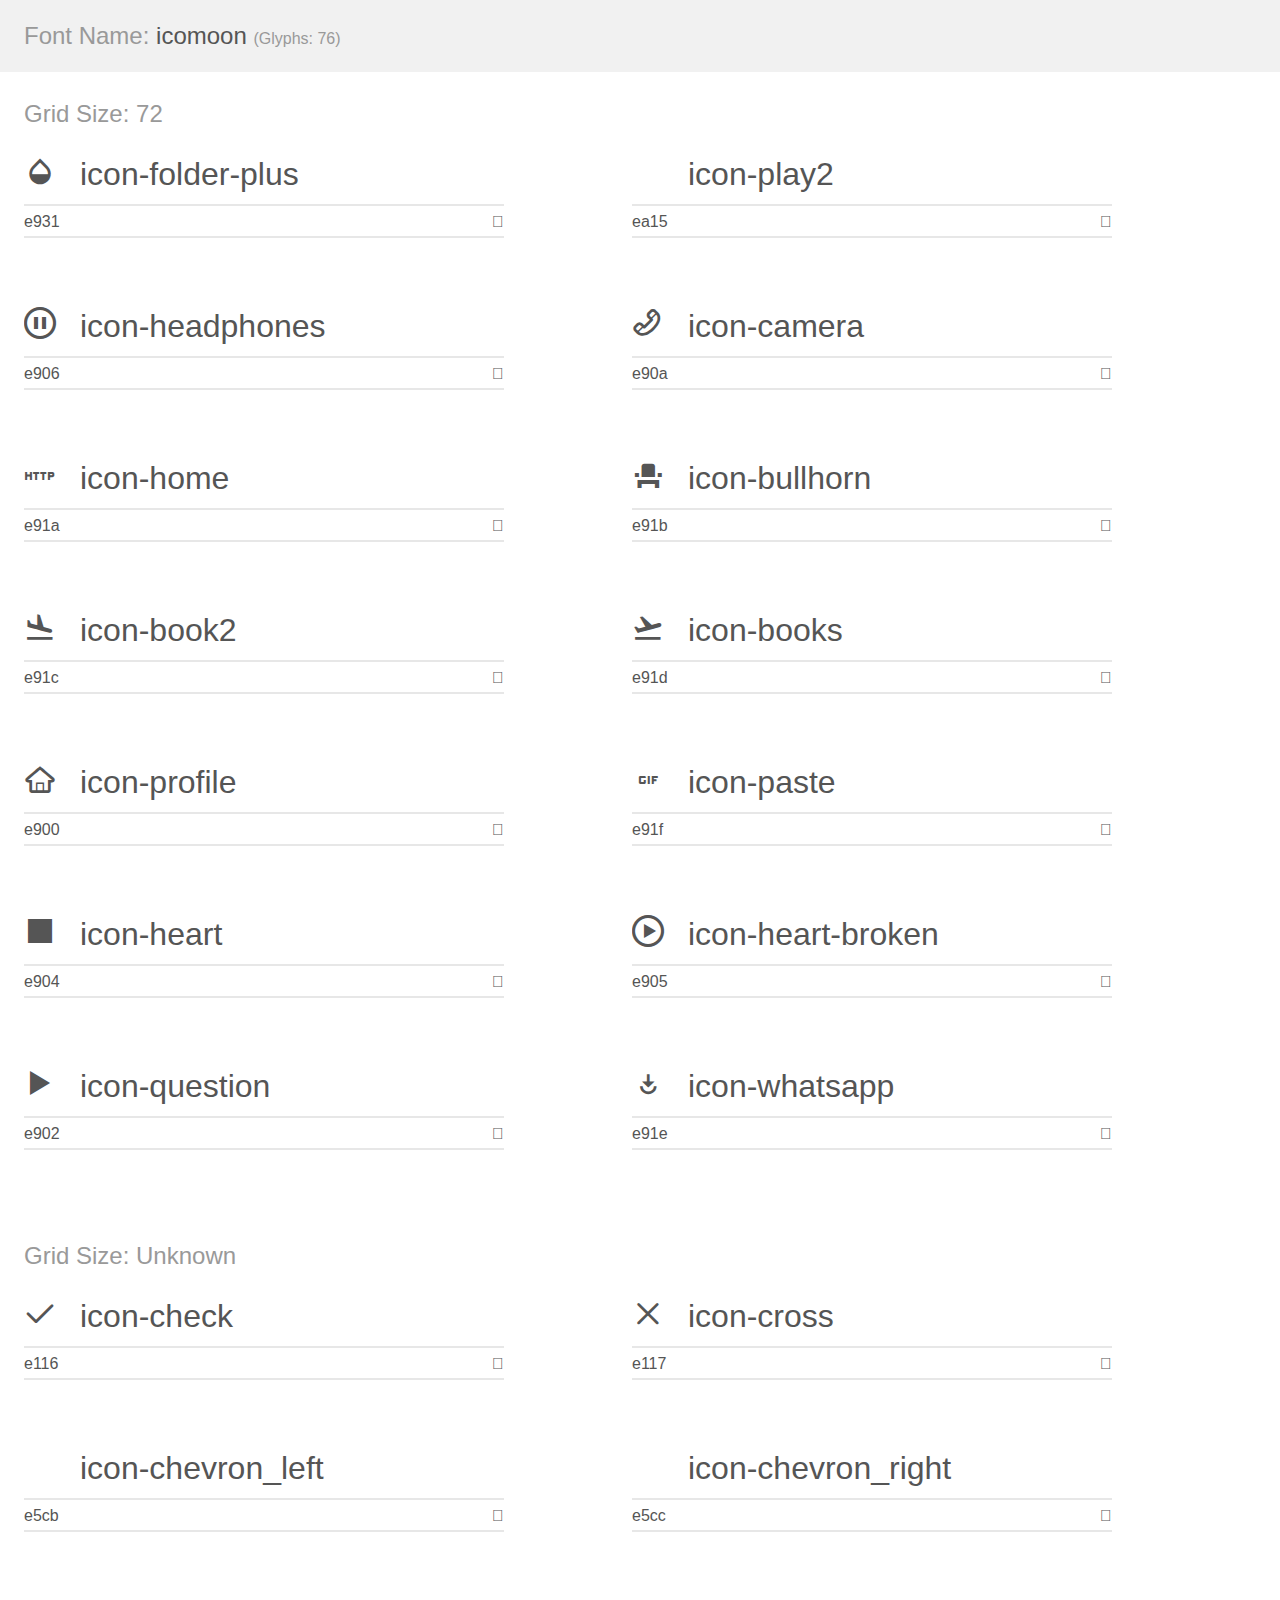
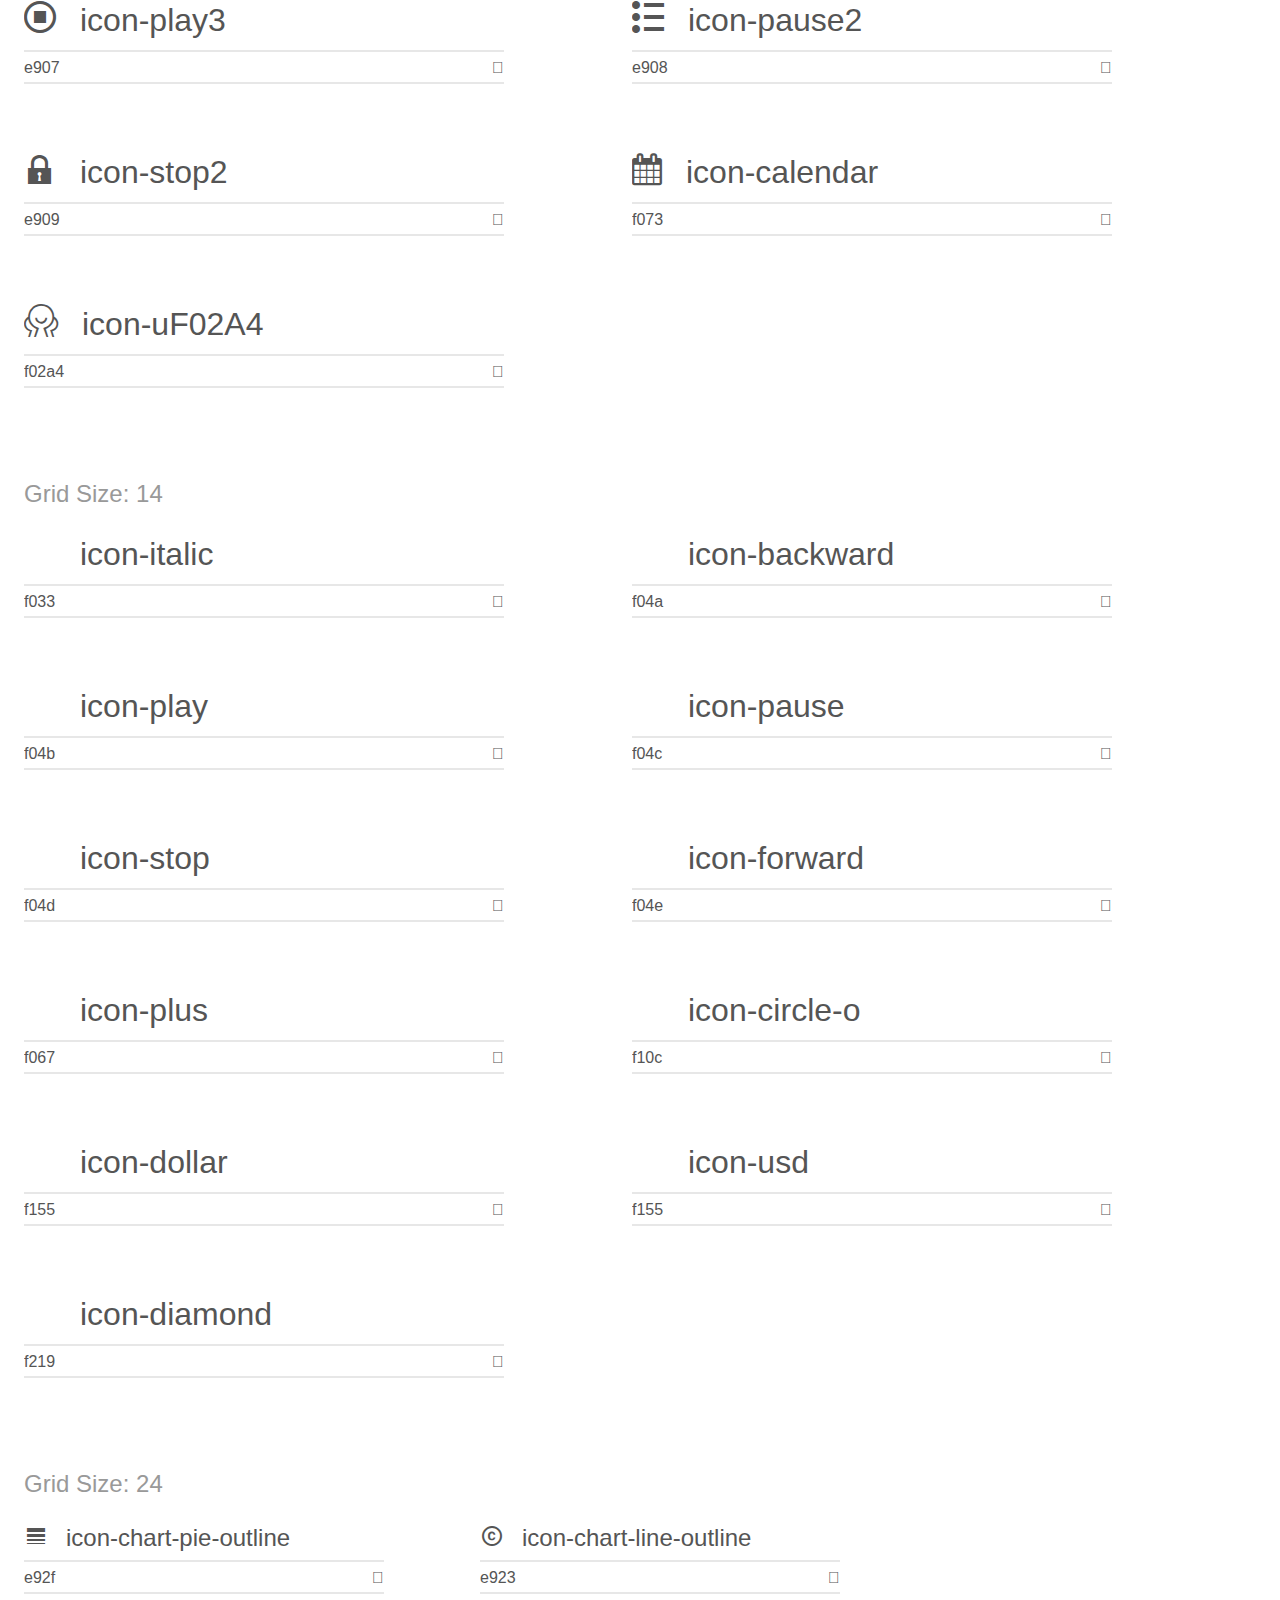
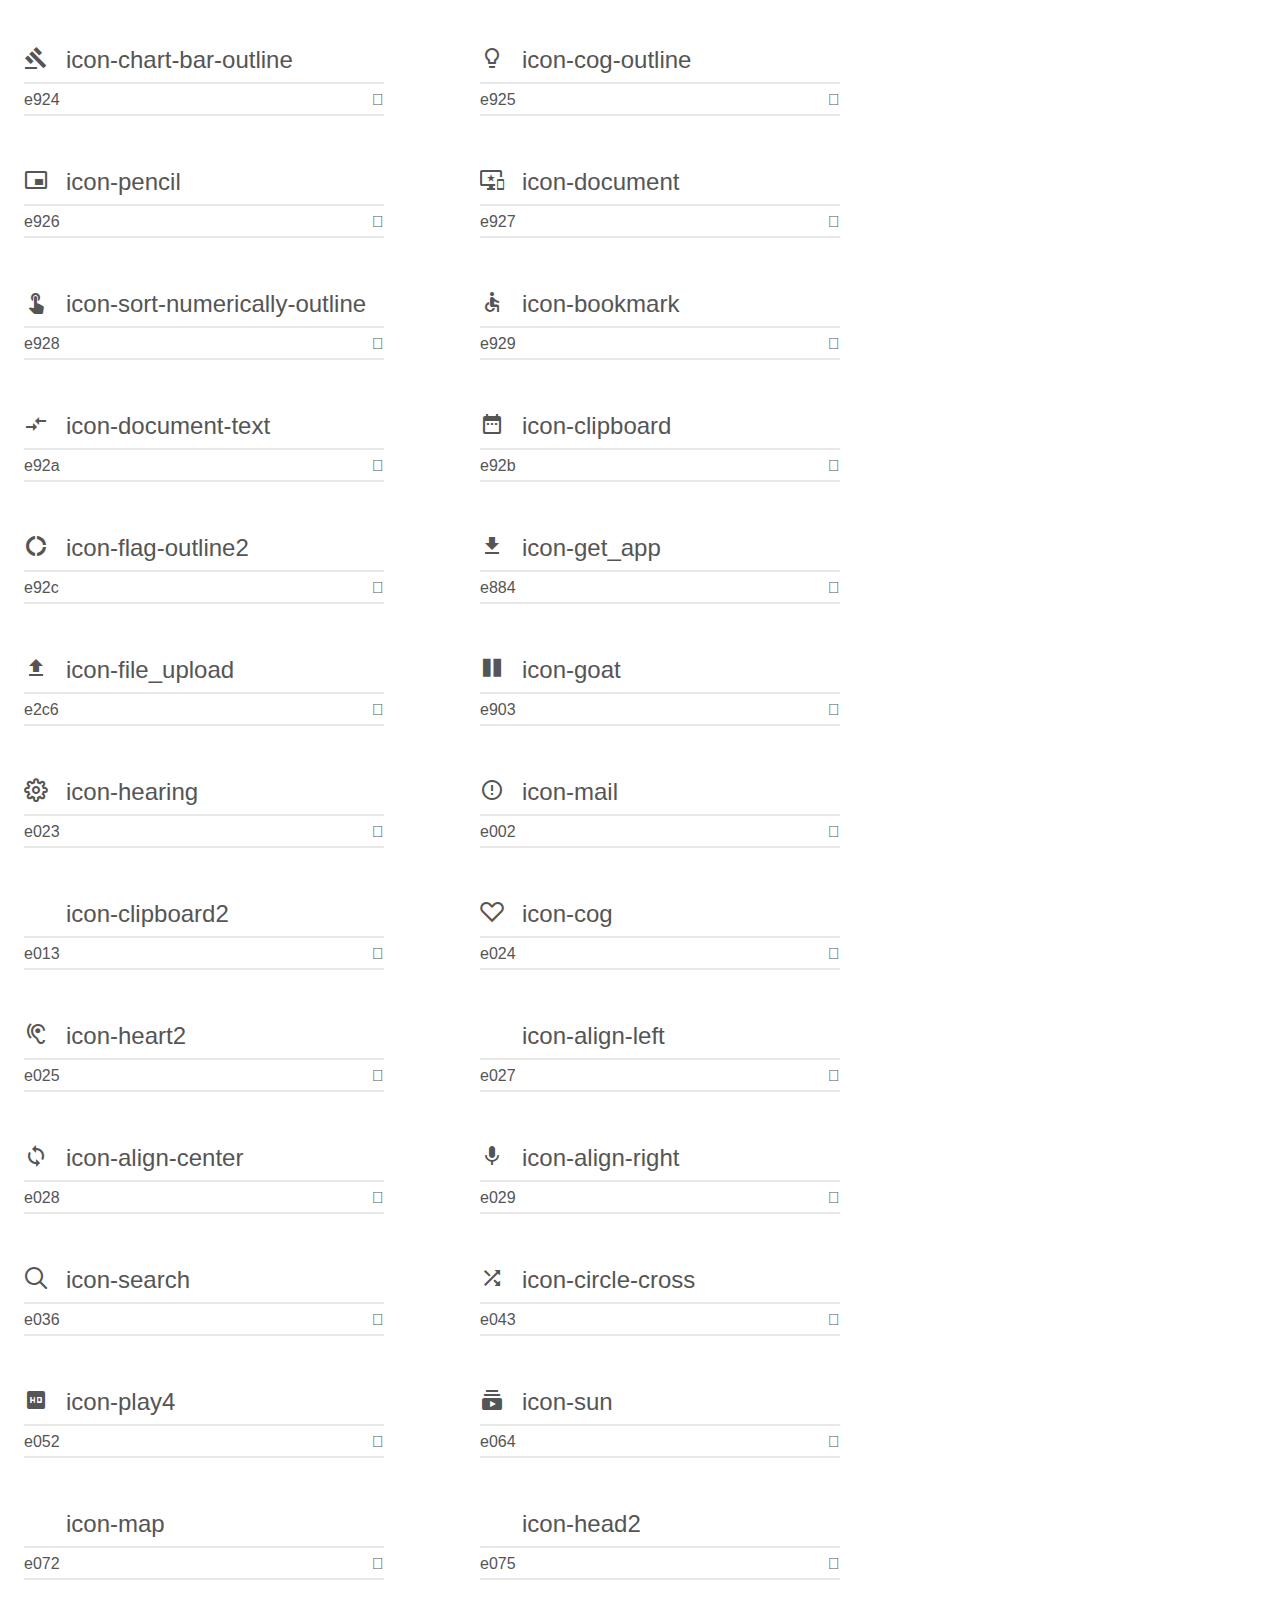
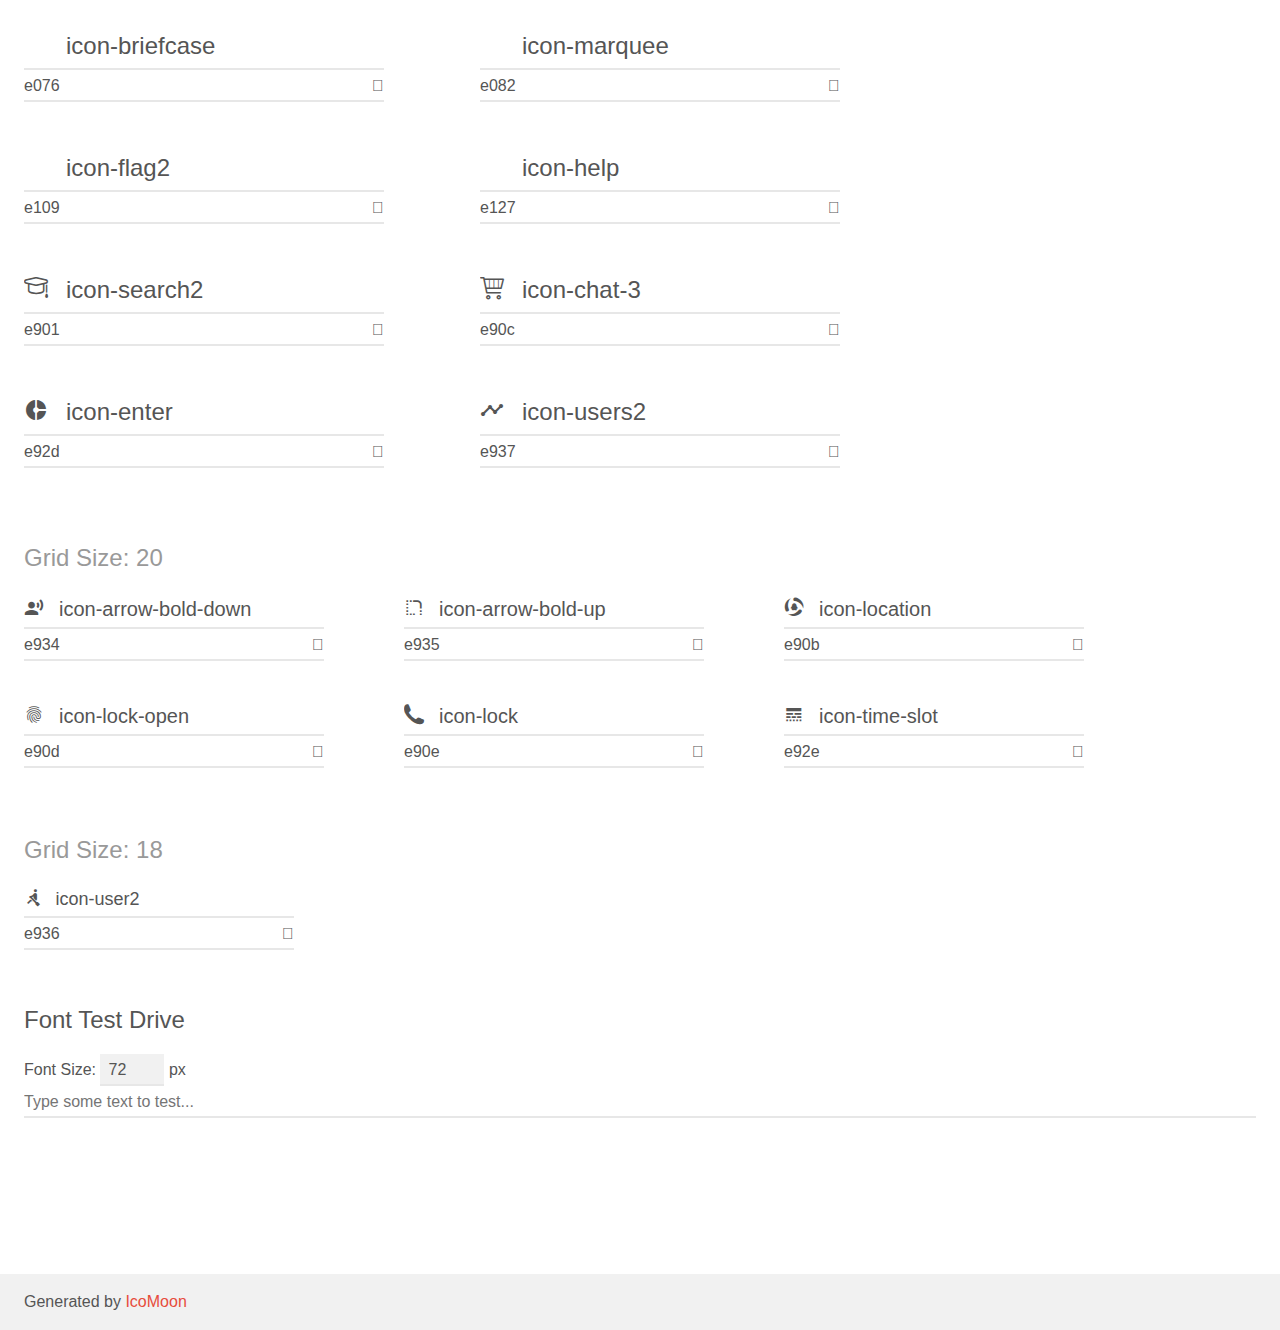
<file: ladder-modules/ladder-module-admin/src/main/webapp/static/font/demo.html>
﻿<!doctype html>
<html>
<head>
    <meta charset="utf-8">
    <title>IcoMoon Demo</title>
    <meta name="description" content="An Icon Font Generated By IcoMoon.io">
    <meta name="viewport" content="width=device-width, initial-scale=1">
    <link rel="stylesheet" href="demo.css">
    <link rel="stylesheet" href="style.css">
</head>
<body>
    <div class="bgc1 clearfix">
        <h1 class="mhmm mvm"><span class="fgc1">Font Name:</span> icomoon <small class="fgc1">(Glyphs:&nbsp;76)</small></h1>
    </div>
    <div class="clearfix mhl ptl">
        <h1 class="mvm mtn fgc1">Grid Size: 72</h1>
        <div class="glyph fs1">
            <div class="clearfix bshadow0 pbs">
                <span class="icon-folder-plus">

                </span>
                <span class="mls"> icon-folder-plus</span>
            </div>
            <fieldset class="fs0 size1of1 clearfix hidden-false">
                <input type="text" readonly value="e931" class="unit size1of2" />
                <input type="text" maxlength="1" readonly value="&#xe931;" class="unitRight size1of2 talign-right" />
            </fieldset>
            <div class="fs0 bshadow0 clearfix hidden-true">
                <span class="unit pvs fgc1">liga: </span>
                <input type="text" readonly value="folder-plus, directory3" class="liga unitRight" />
            </div>
        </div>
        <div class="glyph fs1">
            <div class="clearfix bshadow0 pbs">
                <span class="icon-play2">

                </span>
                <span class="mls"> icon-play2</span>
            </div>
            <fieldset class="fs0 size1of1 clearfix hidden-false">
                <input type="text" readonly value="ea15" class="unit size1of2" />
                <input type="text" maxlength="1" readonly value="&#xea15;" class="unitRight size1of2 talign-right" />
            </fieldset>
            <div class="fs0 bshadow0 clearfix hidden-true">
                <span class="unit pvs fgc1">liga: </span>
                <input type="text" readonly value="play2, player" class="liga unitRight" />
            </div>
        </div>
        <div class="glyph fs1">
            <div class="clearfix bshadow0 pbs">
                <span class="icon-headphones">

                </span>
                <span class="mls"> icon-headphones</span>
            </div>
            <fieldset class="fs0 size1of1 clearfix hidden-false">
                <input type="text" readonly value="e906" class="unit size1of2" />
                <input type="text" maxlength="1" readonly value="&#xe906;" class="unitRight size1of2 talign-right" />
            </fieldset>
            <div class="fs0 bshadow0 clearfix hidden-true">
                <span class="unit pvs fgc1">liga: </span>
                <input type="text" readonly value="" class="liga unitRight" />
            </div>
        </div>
        <div class="glyph fs1">
            <div class="clearfix bshadow0 pbs">
                <span class="icon-camera">

                </span>
                <span class="mls"> icon-camera</span>
            </div>
            <fieldset class="fs0 size1of1 clearfix hidden-false">
                <input type="text" readonly value="e90a" class="unit size1of2" />
                <input type="text" maxlength="1" readonly value="&#xe90a;" class="unitRight size1of2 talign-right" />
            </fieldset>
            <div class="fs0 bshadow0 clearfix hidden-true">
                <span class="unit pvs fgc1">liga: </span>
                <input type="text" readonly value="" class="liga unitRight" />
            </div>
        </div>
        <div class="glyph fs1">
            <div class="clearfix bshadow0 pbs">
                <span class="icon-home">

                </span>
                <span class="mls"> icon-home</span>
            </div>
            <fieldset class="fs0 size1of1 clearfix hidden-false">
                <input type="text" readonly value="e91a" class="unit size1of2" />
                <input type="text" maxlength="1" readonly value="&#xe91a;" class="unitRight size1of2 talign-right" />
            </fieldset>
            <div class="fs0 bshadow0 clearfix hidden-true">
                <span class="unit pvs fgc1">liga: </span>
                <input type="text" readonly value="home, house" class="liga unitRight" />
            </div>
        </div>
        <div class="glyph fs1">
            <div class="clearfix bshadow0 pbs">
                <span class="icon-bullhorn">

                </span>
                <span class="mls"> icon-bullhorn</span>
            </div>
            <fieldset class="fs0 size1of1 clearfix hidden-false">
                <input type="text" readonly value="e91b" class="unit size1of2" />
                <input type="text" maxlength="1" readonly value="&#xe91b;" class="unitRight size1of2 talign-right" />
            </fieldset>
            <div class="fs0 bshadow0 clearfix hidden-true">
                <span class="unit pvs fgc1">liga: </span>
                <input type="text" readonly value="bullhorn, megaphone" class="liga unitRight" />
            </div>
        </div>
        <div class="glyph fs1">
            <div class="clearfix bshadow0 pbs">
                <span class="icon-book2">

                </span>
                <span class="mls"> icon-book2</span>
            </div>
            <fieldset class="fs0 size1of1 clearfix hidden-false">
                <input type="text" readonly value="e91c" class="unit size1of2" />
                <input type="text" maxlength="1" readonly value="&#xe91c;" class="unitRight size1of2 talign-right" />
            </fieldset>
            <div class="fs0 bshadow0 clearfix hidden-true">
                <span class="unit pvs fgc1">liga: </span>
                <input type="text" readonly value="book, read" class="liga unitRight" />
            </div>
        </div>
        <div class="glyph fs1">
            <div class="clearfix bshadow0 pbs">
                <span class="icon-books">

                </span>
                <span class="mls"> icon-books</span>
            </div>
            <fieldset class="fs0 size1of1 clearfix hidden-false">
                <input type="text" readonly value="e91d" class="unit size1of2" />
                <input type="text" maxlength="1" readonly value="&#xe91d;" class="unitRight size1of2 talign-right" />
            </fieldset>
            <div class="fs0 bshadow0 clearfix hidden-true">
                <span class="unit pvs fgc1">liga: </span>
                <input type="text" readonly value="books, library" class="liga unitRight" />
            </div>
        </div>
        <div class="glyph fs1">
            <div class="clearfix bshadow0 pbs">
                <span class="icon-profile">

                </span>
                <span class="mls"> icon-profile</span>
            </div>
            <fieldset class="fs0 size1of1 clearfix hidden-false">
                <input type="text" readonly value="e900" class="unit size1of2" />
                <input type="text" maxlength="1" readonly value="&#xe900;" class="unitRight size1of2 talign-right" />
            </fieldset>
            <div class="fs0 bshadow0 clearfix hidden-true">
                <span class="unit pvs fgc1">liga: </span>
                <input type="text" readonly value="profile, file2" class="liga unitRight" />
            </div>
        </div>
        <div class="glyph fs1">
            <div class="clearfix bshadow0 pbs">
                <span class="icon-paste">

                </span>
                <span class="mls"> icon-paste</span>
            </div>
            <fieldset class="fs0 size1of1 clearfix hidden-false">
                <input type="text" readonly value="e91f" class="unit size1of2" />
                <input type="text" maxlength="1" readonly value="&#xe91f;" class="unitRight size1of2 talign-right" />
            </fieldset>
            <div class="fs0 bshadow0 clearfix hidden-true">
                <span class="unit pvs fgc1">liga: </span>
                <input type="text" readonly value="paste, clipboard-file" class="liga unitRight" />
            </div>
        </div>
        <div class="glyph fs1">
            <div class="clearfix bshadow0 pbs">
                <span class="icon-heart">

                </span>
                <span class="mls"> icon-heart</span>
            </div>
            <fieldset class="fs0 size1of1 clearfix hidden-false">
                <input type="text" readonly value="e904" class="unit size1of2" />
                <input type="text" maxlength="1" readonly value="&#xe904;" class="unitRight size1of2 talign-right" />
            </fieldset>
            <div class="fs0 bshadow0 clearfix hidden-true">
                <span class="unit pvs fgc1">liga: </span>
                <input type="text" readonly value="heart, like" class="liga unitRight" />
            </div>
        </div>
        <div class="glyph fs1">
            <div class="clearfix bshadow0 pbs">
                <span class="icon-heart-broken">

                </span>
                <span class="mls"> icon-heart-broken</span>
            </div>
            <fieldset class="fs0 size1of1 clearfix hidden-false">
                <input type="text" readonly value="e905" class="unit size1of2" />
                <input type="text" maxlength="1" readonly value="&#xe905;" class="unitRight size1of2 talign-right" />
            </fieldset>
            <div class="fs0 bshadow0 clearfix hidden-true">
                <span class="unit pvs fgc1">liga: </span>
                <input type="text" readonly value="heart-broken, heart2" class="liga unitRight" />
            </div>
        </div>
        <div class="glyph fs1">
            <div class="clearfix bshadow0 pbs">
                <span class="icon-question">

                </span>
                <span class="mls"> icon-question</span>
            </div>
            <fieldset class="fs0 size1of1 clearfix hidden-false">
                <input type="text" readonly value="e902" class="unit size1of2" />
                <input type="text" maxlength="1" readonly value="&#xe902;" class="unitRight size1of2 talign-right" />
            </fieldset>
            <div class="fs0 bshadow0 clearfix hidden-true">
                <span class="unit pvs fgc1">liga: </span>
                <input type="text" readonly value="question, help" class="liga unitRight" />
            </div>
        </div>
        <div class="glyph fs1">
            <div class="clearfix bshadow0 pbs">
                <span class="icon-whatsapp">

                </span>
                <span class="mls"> icon-whatsapp</span>
            </div>
            <fieldset class="fs0 size1of1 clearfix hidden-false">
                <input type="text" readonly value="e91e" class="unit size1of2" />
                <input type="text" maxlength="1" readonly value="&#xe91e;" class="unitRight size1of2 talign-right" />
            </fieldset>
            <div class="fs0 bshadow0 clearfix hidden-true">
                <span class="unit pvs fgc1">liga: </span>
                <input type="text" readonly value="whatsapp, brand13" class="liga unitRight" />
            </div>
        </div>
    </div>
    <div class="clearfix mhl ptl">
        <h1 class="mvm mtn fgc1">Grid Size: Unknown</h1>
        <div class="glyph fs2">
            <div class="clearfix bshadow0 pbs">
                <span class="icon-check">

                </span>
                <span class="mls"> icon-check</span>
            </div>
            <fieldset class="fs0 size1of1 clearfix hidden-false">
                <input type="text" readonly value="e116" class="unit size1of2" />
                <input type="text" maxlength="1" readonly value="&#xe116;" class="unitRight size1of2 talign-right" />
            </fieldset>
            <div class="fs0 bshadow0 clearfix hidden-true">
                <span class="unit pvs fgc1">liga: </span>
                <input type="text" readonly value="" class="liga unitRight" />
            </div>
        </div>
        <div class="glyph fs2">
            <div class="clearfix bshadow0 pbs">
                <span class="icon-cross">

                </span>
                <span class="mls"> icon-cross</span>
            </div>
            <fieldset class="fs0 size1of1 clearfix hidden-false">
                <input type="text" readonly value="e117" class="unit size1of2" />
                <input type="text" maxlength="1" readonly value="&#xe117;" class="unitRight size1of2 talign-right" />
            </fieldset>
            <div class="fs0 bshadow0 clearfix hidden-true">
                <span class="unit pvs fgc1">liga: </span>
                <input type="text" readonly value="" class="liga unitRight" />
            </div>
        </div>
        <div class="glyph fs2">
            <div class="clearfix bshadow0 pbs">
                <span class="icon-chevron_left">

                </span>
                <span class="mls"> icon-chevron_left</span>
            </div>
            <fieldset class="fs0 size1of1 clearfix hidden-false">
                <input type="text" readonly value="e5cb" class="unit size1of2" />
                <input type="text" maxlength="1" readonly value="&#xe5cb;" class="unitRight size1of2 talign-right" />
            </fieldset>
            <div class="fs0 bshadow0 clearfix hidden-true">
                <span class="unit pvs fgc1">liga: </span>
                <input type="text" readonly value="" class="liga unitRight" />
            </div>
        </div>
        <div class="glyph fs2">
            <div class="clearfix bshadow0 pbs">
                <span class="icon-chevron_right">

                </span>
                <span class="mls"> icon-chevron_right</span>
            </div>
            <fieldset class="fs0 size1of1 clearfix hidden-false">
                <input type="text" readonly value="e5cc" class="unit size1of2" />
                <input type="text" maxlength="1" readonly value="&#xe5cc;" class="unitRight size1of2 talign-right" />
            </fieldset>
            <div class="fs0 bshadow0 clearfix hidden-true">
                <span class="unit pvs fgc1">liga: </span>
                <input type="text" readonly value="" class="liga unitRight" />
            </div>
        </div>
        <div class="glyph fs2">
            <div class="clearfix bshadow0 pbs">
                <span class="icon-play3">

                </span>
                <span class="mls"> icon-play3</span>
            </div>
            <fieldset class="fs0 size1of1 clearfix hidden-false">
                <input type="text" readonly value="e907" class="unit size1of2" />
                <input type="text" maxlength="1" readonly value="&#xe907;" class="unitRight size1of2 talign-right" />
            </fieldset>
            <div class="fs0 bshadow0 clearfix hidden-true">
                <span class="unit pvs fgc1">liga: </span>
                <input type="text" readonly value="" class="liga unitRight" />
            </div>
        </div>
        <div class="glyph fs2">
            <div class="clearfix bshadow0 pbs">
                <span class="icon-pause2">

                </span>
                <span class="mls"> icon-pause2</span>
            </div>
            <fieldset class="fs0 size1of1 clearfix hidden-false">
                <input type="text" readonly value="e908" class="unit size1of2" />
                <input type="text" maxlength="1" readonly value="&#xe908;" class="unitRight size1of2 talign-right" />
            </fieldset>
            <div class="fs0 bshadow0 clearfix hidden-true">
                <span class="unit pvs fgc1">liga: </span>
                <input type="text" readonly value="" class="liga unitRight" />
            </div>
        </div>
        <div class="glyph fs2">
            <div class="clearfix bshadow0 pbs">
                <span class="icon-stop2">

                </span>
                <span class="mls"> icon-stop2</span>
            </div>
            <fieldset class="fs0 size1of1 clearfix hidden-false">
                <input type="text" readonly value="e909" class="unit size1of2" />
                <input type="text" maxlength="1" readonly value="&#xe909;" class="unitRight size1of2 talign-right" />
            </fieldset>
            <div class="fs0 bshadow0 clearfix hidden-true">
                <span class="unit pvs fgc1">liga: </span>
                <input type="text" readonly value="" class="liga unitRight" />
            </div>
        </div>
        <div class="glyph fs2">
            <div class="clearfix bshadow0 pbs">
                <span class="icon-calendar">

                </span>
                <span class="mls"> icon-calendar</span>
            </div>
            <fieldset class="fs0 size1of1 clearfix hidden-false">
                <input type="text" readonly value="f073" class="unit size1of2" />
                <input type="text" maxlength="1" readonly value="&#xf073;" class="unitRight size1of2 talign-right" />
            </fieldset>
            <div class="fs0 bshadow0 clearfix hidden-true">
                <span class="unit pvs fgc1">liga: </span>
                <input type="text" readonly value="" class="liga unitRight" />
            </div>
        </div>
        <div class="glyph fs2">
            <div class="clearfix bshadow0 pbs">
                <span class="icon-uF02A4">

                </span>
                <span class="mls"> icon-uF02A4</span>
            </div>
            <fieldset class="fs0 size1of1 clearfix hidden-false">
                <input type="text" readonly value="f02a4" class="unit size1of2" />
                <input type="text" maxlength="1" readonly value="&#xf02a4;" class="unitRight size1of2 talign-right" />
            </fieldset>
            <div class="fs0 bshadow0 clearfix hidden-true">
                <span class="unit pvs fgc1">liga: </span>
                <input type="text" readonly value="" class="liga unitRight" />
            </div>
        </div>
    </div>
    <div class="clearfix mhl ptl">
        <h1 class="mvm mtn fgc1">Grid Size: 14</h1>
        <div class="glyph fs3">
            <div class="clearfix bshadow0 pbs">
                <span class="icon-italic">

                </span>
                <span class="mls"> icon-italic</span>
            </div>
            <fieldset class="fs0 size1of1 clearfix hidden-false">
                <input type="text" readonly value="f033" class="unit size1of2" />
                <input type="text" maxlength="1" readonly value="&#xf033;" class="unitRight size1of2 talign-right" />
            </fieldset>
            <div class="fs0 bshadow0 clearfix hidden-true">
                <span class="unit pvs fgc1">liga: </span>
                <input type="text" readonly value="" class="liga unitRight" />
            </div>
        </div>
        <div class="glyph fs3">
            <div class="clearfix bshadow0 pbs">
                <span class="icon-backward">

                </span>
                <span class="mls"> icon-backward</span>
            </div>
            <fieldset class="fs0 size1of1 clearfix hidden-false">
                <input type="text" readonly value="f04a" class="unit size1of2" />
                <input type="text" maxlength="1" readonly value="&#xf04a;" class="unitRight size1of2 talign-right" />
            </fieldset>
            <div class="fs0 bshadow0 clearfix hidden-true">
                <span class="unit pvs fgc1">liga: </span>
                <input type="text" readonly value="" class="liga unitRight" />
            </div>
        </div>
        <div class="glyph fs3">
            <div class="clearfix bshadow0 pbs">
                <span class="icon-play">

                </span>
                <span class="mls"> icon-play</span>
            </div>
            <fieldset class="fs0 size1of1 clearfix hidden-false">
                <input type="text" readonly value="f04b" class="unit size1of2" />
                <input type="text" maxlength="1" readonly value="&#xf04b;" class="unitRight size1of2 talign-right" />
            </fieldset>
            <div class="fs0 bshadow0 clearfix hidden-true">
                <span class="unit pvs fgc1">liga: </span>
                <input type="text" readonly value="" class="liga unitRight" />
            </div>
        </div>
        <div class="glyph fs3">
            <div class="clearfix bshadow0 pbs">
                <span class="icon-pause">

                </span>
                <span class="mls"> icon-pause</span>
            </div>
            <fieldset class="fs0 size1of1 clearfix hidden-false">
                <input type="text" readonly value="f04c" class="unit size1of2" />
                <input type="text" maxlength="1" readonly value="&#xf04c;" class="unitRight size1of2 talign-right" />
            </fieldset>
            <div class="fs0 bshadow0 clearfix hidden-true">
                <span class="unit pvs fgc1">liga: </span>
                <input type="text" readonly value="" class="liga unitRight" />
            </div>
        </div>
        <div class="glyph fs3">
            <div class="clearfix bshadow0 pbs">
                <span class="icon-stop">

                </span>
                <span class="mls"> icon-stop</span>
            </div>
            <fieldset class="fs0 size1of1 clearfix hidden-false">
                <input type="text" readonly value="f04d" class="unit size1of2" />
                <input type="text" maxlength="1" readonly value="&#xf04d;" class="unitRight size1of2 talign-right" />
            </fieldset>
            <div class="fs0 bshadow0 clearfix hidden-true">
                <span class="unit pvs fgc1">liga: </span>
                <input type="text" readonly value="" class="liga unitRight" />
            </div>
        </div>
        <div class="glyph fs3">
            <div class="clearfix bshadow0 pbs">
                <span class="icon-forward">

                </span>
                <span class="mls"> icon-forward</span>
            </div>
            <fieldset class="fs0 size1of1 clearfix hidden-false">
                <input type="text" readonly value="f04e" class="unit size1of2" />
                <input type="text" maxlength="1" readonly value="&#xf04e;" class="unitRight size1of2 talign-right" />
            </fieldset>
            <div class="fs0 bshadow0 clearfix hidden-true">
                <span class="unit pvs fgc1">liga: </span>
                <input type="text" readonly value="" class="liga unitRight" />
            </div>
        </div>
        <div class="glyph fs3">
            <div class="clearfix bshadow0 pbs">
                <span class="icon-plus">

                </span>
                <span class="mls"> icon-plus</span>
            </div>
            <fieldset class="fs0 size1of1 clearfix hidden-false">
                <input type="text" readonly value="f067" class="unit size1of2" />
                <input type="text" maxlength="1" readonly value="&#xf067;" class="unitRight size1of2 talign-right" />
            </fieldset>
            <div class="fs0 bshadow0 clearfix hidden-true">
                <span class="unit pvs fgc1">liga: </span>
                <input type="text" readonly value="" class="liga unitRight" />
            </div>
        </div>
        <div class="glyph fs3">
            <div class="clearfix bshadow0 pbs">
                <span class="icon-circle-o">

                </span>
                <span class="mls"> icon-circle-o</span>
            </div>
            <fieldset class="fs0 size1of1 clearfix hidden-false">
                <input type="text" readonly value="f10c" class="unit size1of2" />
                <input type="text" maxlength="1" readonly value="&#xf10c;" class="unitRight size1of2 talign-right" />
            </fieldset>
            <div class="fs0 bshadow0 clearfix hidden-true">
                <span class="unit pvs fgc1">liga: </span>
                <input type="text" readonly value="" class="liga unitRight" />
            </div>
        </div>
        <div class="glyph fs3">
            <div class="clearfix bshadow0 pbs">
                <span class="icon-dollar">

                </span>
                <span class="mls"> icon-dollar</span>
            </div>
            <fieldset class="fs0 size1of1 clearfix hidden-false">
                <input type="text" readonly value="f155" class="unit size1of2" />
                <input type="text" maxlength="1" readonly value="&#xf155;" class="unitRight size1of2 talign-right" />
            </fieldset>
            <div class="fs0 bshadow0 clearfix hidden-true">
                <span class="unit pvs fgc1">liga: </span>
                <input type="text" readonly value="" class="liga unitRight" />
            </div>
        </div>
        <div class="glyph fs3">
            <div class="clearfix bshadow0 pbs">
                <span class="icon-usd">

                </span>
                <span class="mls"> icon-usd</span>
            </div>
            <fieldset class="fs0 size1of1 clearfix hidden-false">
                <input type="text" readonly value="f155" class="unit size1of2" />
                <input type="text" maxlength="1" readonly value="&#xf155;" class="unitRight size1of2 talign-right" />
            </fieldset>
            <div class="fs0 bshadow0 clearfix hidden-true">
                <span class="unit pvs fgc1">liga: </span>
                <input type="text" readonly value="" class="liga unitRight" />
            </div>
        </div>
        <div class="glyph fs3">
            <div class="clearfix bshadow0 pbs">
                <span class="icon-diamond">

                </span>
                <span class="mls"> icon-diamond</span>
            </div>
            <fieldset class="fs0 size1of1 clearfix hidden-false">
                <input type="text" readonly value="f219" class="unit size1of2" />
                <input type="text" maxlength="1" readonly value="&#xf219;" class="unitRight size1of2 talign-right" />
            </fieldset>
            <div class="fs0 bshadow0 clearfix hidden-true">
                <span class="unit pvs fgc1">liga: </span>
                <input type="text" readonly value="" class="liga unitRight" />
            </div>
        </div>
    </div>
    <div class="clearfix mhl ptl">
        <h1 class="mvm mtn fgc1">Grid Size: 24</h1>
        <div class="glyph fs4">
            <div class="clearfix bshadow0 pbs">
                <span class="icon-chart-pie-outline">

                </span>
                <span class="mls"> icon-chart-pie-outline</span>
            </div>
            <fieldset class="fs0 size1of1 clearfix hidden-false">
                <input type="text" readonly value="e92f" class="unit size1of2" />
                <input type="text" maxlength="1" readonly value="&#xe92f;" class="unitRight size1of2 talign-right" />
            </fieldset>
            <div class="fs0 bshadow0 clearfix hidden-true">
                <span class="unit pvs fgc1">liga: </span>
                <input type="text" readonly value="" class="liga unitRight" />
            </div>
        </div>
        <div class="glyph fs4">
            <div class="clearfix bshadow0 pbs">
                <span class="icon-chart-line-outline">

                </span>
                <span class="mls"> icon-chart-line-outline</span>
            </div>
            <fieldset class="fs0 size1of1 clearfix hidden-false">
                <input type="text" readonly value="e923" class="unit size1of2" />
                <input type="text" maxlength="1" readonly value="&#xe923;" class="unitRight size1of2 talign-right" />
            </fieldset>
            <div class="fs0 bshadow0 clearfix hidden-true">
                <span class="unit pvs fgc1">liga: </span>
                <input type="text" readonly value="" class="liga unitRight" />
            </div>
        </div>
        <div class="glyph fs4">
            <div class="clearfix bshadow0 pbs">
                <span class="icon-chart-bar-outline">

                </span>
                <span class="mls"> icon-chart-bar-outline</span>
            </div>
            <fieldset class="fs0 size1of1 clearfix hidden-false">
                <input type="text" readonly value="e924" class="unit size1of2" />
                <input type="text" maxlength="1" readonly value="&#xe924;" class="unitRight size1of2 talign-right" />
            </fieldset>
            <div class="fs0 bshadow0 clearfix hidden-true">
                <span class="unit pvs fgc1">liga: </span>
                <input type="text" readonly value="" class="liga unitRight" />
            </div>
        </div>
        <div class="glyph fs4">
            <div class="clearfix bshadow0 pbs">
                <span class="icon-cog-outline">

                </span>
                <span class="mls"> icon-cog-outline</span>
            </div>
            <fieldset class="fs0 size1of1 clearfix hidden-false">
                <input type="text" readonly value="e925" class="unit size1of2" />
                <input type="text" maxlength="1" readonly value="&#xe925;" class="unitRight size1of2 talign-right" />
            </fieldset>
            <div class="fs0 bshadow0 clearfix hidden-true">
                <span class="unit pvs fgc1">liga: </span>
                <input type="text" readonly value="" class="liga unitRight" />
            </div>
        </div>
        <div class="glyph fs4">
            <div class="clearfix bshadow0 pbs">
                <span class="icon-pencil">

                </span>
                <span class="mls"> icon-pencil</span>
            </div>
            <fieldset class="fs0 size1of1 clearfix hidden-false">
                <input type="text" readonly value="e926" class="unit size1of2" />
                <input type="text" maxlength="1" readonly value="&#xe926;" class="unitRight size1of2 talign-right" />
            </fieldset>
            <div class="fs0 bshadow0 clearfix hidden-true">
                <span class="unit pvs fgc1">liga: </span>
                <input type="text" readonly value="" class="liga unitRight" />
            </div>
        </div>
        <div class="glyph fs4">
            <div class="clearfix bshadow0 pbs">
                <span class="icon-document">

                </span>
                <span class="mls"> icon-document</span>
            </div>
            <fieldset class="fs0 size1of1 clearfix hidden-false">
                <input type="text" readonly value="e927" class="unit size1of2" />
                <input type="text" maxlength="1" readonly value="&#xe927;" class="unitRight size1of2 talign-right" />
            </fieldset>
            <div class="fs0 bshadow0 clearfix hidden-true">
                <span class="unit pvs fgc1">liga: </span>
                <input type="text" readonly value="" class="liga unitRight" />
            </div>
        </div>
        <div class="glyph fs4">
            <div class="clearfix bshadow0 pbs">
                <span class="icon-sort-numerically-outline">

                </span>
                <span class="mls"> icon-sort-numerically-outline</span>
            </div>
            <fieldset class="fs0 size1of1 clearfix hidden-false">
                <input type="text" readonly value="e928" class="unit size1of2" />
                <input type="text" maxlength="1" readonly value="&#xe928;" class="unitRight size1of2 talign-right" />
            </fieldset>
            <div class="fs0 bshadow0 clearfix hidden-true">
                <span class="unit pvs fgc1">liga: </span>
                <input type="text" readonly value="" class="liga unitRight" />
            </div>
        </div>
        <div class="glyph fs4">
            <div class="clearfix bshadow0 pbs">
                <span class="icon-bookmark">

                </span>
                <span class="mls"> icon-bookmark</span>
            </div>
            <fieldset class="fs0 size1of1 clearfix hidden-false">
                <input type="text" readonly value="e929" class="unit size1of2" />
                <input type="text" maxlength="1" readonly value="&#xe929;" class="unitRight size1of2 talign-right" />
            </fieldset>
            <div class="fs0 bshadow0 clearfix hidden-true">
                <span class="unit pvs fgc1">liga: </span>
                <input type="text" readonly value="" class="liga unitRight" />
            </div>
        </div>
        <div class="glyph fs4">
            <div class="clearfix bshadow0 pbs">
                <span class="icon-document-text">

                </span>
                <span class="mls"> icon-document-text</span>
            </div>
            <fieldset class="fs0 size1of1 clearfix hidden-false">
                <input type="text" readonly value="e92a" class="unit size1of2" />
                <input type="text" maxlength="1" readonly value="&#xe92a;" class="unitRight size1of2 talign-right" />
            </fieldset>
            <div class="fs0 bshadow0 clearfix hidden-true">
                <span class="unit pvs fgc1">liga: </span>
                <input type="text" readonly value="" class="liga unitRight" />
            </div>
        </div>
        <div class="glyph fs4">
            <div class="clearfix bshadow0 pbs">
                <span class="icon-clipboard">

                </span>
                <span class="mls"> icon-clipboard</span>
            </div>
            <fieldset class="fs0 size1of1 clearfix hidden-false">
                <input type="text" readonly value="e92b" class="unit size1of2" />
                <input type="text" maxlength="1" readonly value="&#xe92b;" class="unitRight size1of2 talign-right" />
            </fieldset>
            <div class="fs0 bshadow0 clearfix hidden-true">
                <span class="unit pvs fgc1">liga: </span>
                <input type="text" readonly value="" class="liga unitRight" />
            </div>
        </div>
        <div class="glyph fs4">
            <div class="clearfix bshadow0 pbs">
                <span class="icon-flag-outline2">

                </span>
                <span class="mls"> icon-flag-outline2</span>
            </div>
            <fieldset class="fs0 size1of1 clearfix hidden-false">
                <input type="text" readonly value="e92c" class="unit size1of2" />
                <input type="text" maxlength="1" readonly value="&#xe92c;" class="unitRight size1of2 talign-right" />
            </fieldset>
            <div class="fs0 bshadow0 clearfix hidden-true">
                <span class="unit pvs fgc1">liga: </span>
                <input type="text" readonly value="" class="liga unitRight" />
            </div>
        </div>
        <div class="glyph fs4">
            <div class="clearfix bshadow0 pbs">
                <span class="icon-get_app">

                </span>
                <span class="mls"> icon-get_app</span>
            </div>
            <fieldset class="fs0 size1of1 clearfix hidden-false">
                <input type="text" readonly value="e884" class="unit size1of2" />
                <input type="text" maxlength="1" readonly value="&#xe884;" class="unitRight size1of2 talign-right" />
            </fieldset>
            <div class="fs0 bshadow0 clearfix hidden-true">
                <span class="unit pvs fgc1">liga: </span>
                <input type="text" readonly value="file_download, get_app" class="liga unitRight" />
            </div>
        </div>
        <div class="glyph fs4">
            <div class="clearfix bshadow0 pbs">
                <span class="icon-file_upload">

                </span>
                <span class="mls"> icon-file_upload</span>
            </div>
            <fieldset class="fs0 size1of1 clearfix hidden-false">
                <input type="text" readonly value="e2c6" class="unit size1of2" />
                <input type="text" maxlength="1" readonly value="&#xe2c6;" class="unitRight size1of2 talign-right" />
            </fieldset>
            <div class="fs0 bshadow0 clearfix hidden-true">
                <span class="unit pvs fgc1">liga: </span>
                <input type="text" readonly value="file_upload" class="liga unitRight" />
            </div>
        </div>
        <div class="glyph fs4">
            <div class="clearfix bshadow0 pbs">
                <span class="icon-goat">

                </span>
                <span class="mls"> icon-goat</span>
            </div>
            <fieldset class="fs0 size1of1 clearfix hidden-false">
                <input type="text" readonly value="e903" class="unit size1of2" />
                <input type="text" maxlength="1" readonly value="&#xe903;" class="unitRight size1of2 talign-right" />
            </fieldset>
            <div class="fs0 bshadow0 clearfix hidden-true">
                <span class="unit pvs fgc1">liga: </span>
                <input type="text" readonly value="goat" class="liga unitRight" />
            </div>
        </div>
        <div class="glyph fs4">
            <div class="clearfix bshadow0 pbs">
                <span class="icon-hearing">

                </span>
                <span class="mls"> icon-hearing</span>
            </div>
            <fieldset class="fs0 size1of1 clearfix hidden-false">
                <input type="text" readonly value="e023" class="unit size1of2" />
                <input type="text" maxlength="1" readonly value="&#xe023;" class="unitRight size1of2 talign-right" />
            </fieldset>
            <div class="fs0 bshadow0 clearfix hidden-true">
                <span class="unit pvs fgc1">liga: </span>
                <input type="text" readonly value="hearing" class="liga unitRight" />
            </div>
        </div>
        <div class="glyph fs4">
            <div class="clearfix bshadow0 pbs">
                <span class="icon-mail">

                </span>
                <span class="mls"> icon-mail</span>
            </div>
            <fieldset class="fs0 size1of1 clearfix hidden-false">
                <input type="text" readonly value="e002" class="unit size1of2" />
                <input type="text" maxlength="1" readonly value="&#xe002;" class="unitRight size1of2 talign-right" />
            </fieldset>
            <div class="fs0 bshadow0 clearfix hidden-true">
                <span class="unit pvs fgc1">liga: </span>
                <input type="text" readonly value="" class="liga unitRight" />
            </div>
        </div>
        <div class="glyph fs4">
            <div class="clearfix bshadow0 pbs">
                <span class="icon-clipboard2">

                </span>
                <span class="mls"> icon-clipboard2</span>
            </div>
            <fieldset class="fs0 size1of1 clearfix hidden-false">
                <input type="text" readonly value="e013" class="unit size1of2" />
                <input type="text" maxlength="1" readonly value="&#xe013;" class="unitRight size1of2 talign-right" />
            </fieldset>
            <div class="fs0 bshadow0 clearfix hidden-true">
                <span class="unit pvs fgc1">liga: </span>
                <input type="text" readonly value="" class="liga unitRight" />
            </div>
        </div>
        <div class="glyph fs4">
            <div class="clearfix bshadow0 pbs">
                <span class="icon-cog">

                </span>
                <span class="mls"> icon-cog</span>
            </div>
            <fieldset class="fs0 size1of1 clearfix hidden-false">
                <input type="text" readonly value="e024" class="unit size1of2" />
                <input type="text" maxlength="1" readonly value="&#xe024;" class="unitRight size1of2 talign-right" />
            </fieldset>
            <div class="fs0 bshadow0 clearfix hidden-true">
                <span class="unit pvs fgc1">liga: </span>
                <input type="text" readonly value="" class="liga unitRight" />
            </div>
        </div>
        <div class="glyph fs4">
            <div class="clearfix bshadow0 pbs">
                <span class="icon-heart2">

                </span>
                <span class="mls"> icon-heart2</span>
            </div>
            <fieldset class="fs0 size1of1 clearfix hidden-false">
                <input type="text" readonly value="e025" class="unit size1of2" />
                <input type="text" maxlength="1" readonly value="&#xe025;" class="unitRight size1of2 talign-right" />
            </fieldset>
            <div class="fs0 bshadow0 clearfix hidden-true">
                <span class="unit pvs fgc1">liga: </span>
                <input type="text" readonly value="" class="liga unitRight" />
            </div>
        </div>
        <div class="glyph fs4">
            <div class="clearfix bshadow0 pbs">
                <span class="icon-align-left">

                </span>
                <span class="mls"> icon-align-left</span>
            </div>
            <fieldset class="fs0 size1of1 clearfix hidden-false">
                <input type="text" readonly value="e027" class="unit size1of2" />
                <input type="text" maxlength="1" readonly value="&#xe027;" class="unitRight size1of2 talign-right" />
            </fieldset>
            <div class="fs0 bshadow0 clearfix hidden-true">
                <span class="unit pvs fgc1">liga: </span>
                <input type="text" readonly value="" class="liga unitRight" />
            </div>
        </div>
        <div class="glyph fs4">
            <div class="clearfix bshadow0 pbs">
                <span class="icon-align-center">

                </span>
                <span class="mls"> icon-align-center</span>
            </div>
            <fieldset class="fs0 size1of1 clearfix hidden-false">
                <input type="text" readonly value="e028" class="unit size1of2" />
                <input type="text" maxlength="1" readonly value="&#xe028;" class="unitRight size1of2 talign-right" />
            </fieldset>
            <div class="fs0 bshadow0 clearfix hidden-true">
                <span class="unit pvs fgc1">liga: </span>
                <input type="text" readonly value="" class="liga unitRight" />
            </div>
        </div>
        <div class="glyph fs4">
            <div class="clearfix bshadow0 pbs">
                <span class="icon-align-right">

                </span>
                <span class="mls"> icon-align-right</span>
            </div>
            <fieldset class="fs0 size1of1 clearfix hidden-false">
                <input type="text" readonly value="e029" class="unit size1of2" />
                <input type="text" maxlength="1" readonly value="&#xe029;" class="unitRight size1of2 talign-right" />
            </fieldset>
            <div class="fs0 bshadow0 clearfix hidden-true">
                <span class="unit pvs fgc1">liga: </span>
                <input type="text" readonly value="" class="liga unitRight" />
            </div>
        </div>
        <div class="glyph fs4">
            <div class="clearfix bshadow0 pbs">
                <span class="icon-search">

                </span>
                <span class="mls"> icon-search</span>
            </div>
            <fieldset class="fs0 size1of1 clearfix hidden-false">
                <input type="text" readonly value="e036" class="unit size1of2" />
                <input type="text" maxlength="1" readonly value="&#xe036;" class="unitRight size1of2 talign-right" />
            </fieldset>
            <div class="fs0 bshadow0 clearfix hidden-true">
                <span class="unit pvs fgc1">liga: </span>
                <input type="text" readonly value="" class="liga unitRight" />
            </div>
        </div>
        <div class="glyph fs4">
            <div class="clearfix bshadow0 pbs">
                <span class="icon-circle-cross">

                </span>
                <span class="mls"> icon-circle-cross</span>
            </div>
            <fieldset class="fs0 size1of1 clearfix hidden-false">
                <input type="text" readonly value="e043" class="unit size1of2" />
                <input type="text" maxlength="1" readonly value="&#xe043;" class="unitRight size1of2 talign-right" />
            </fieldset>
            <div class="fs0 bshadow0 clearfix hidden-true">
                <span class="unit pvs fgc1">liga: </span>
                <input type="text" readonly value="" class="liga unitRight" />
            </div>
        </div>
        <div class="glyph fs4">
            <div class="clearfix bshadow0 pbs">
                <span class="icon-play4">

                </span>
                <span class="mls"> icon-play4</span>
            </div>
            <fieldset class="fs0 size1of1 clearfix hidden-false">
                <input type="text" readonly value="e052" class="unit size1of2" />
                <input type="text" maxlength="1" readonly value="&#xe052;" class="unitRight size1of2 talign-right" />
            </fieldset>
            <div class="fs0 bshadow0 clearfix hidden-true">
                <span class="unit pvs fgc1">liga: </span>
                <input type="text" readonly value="" class="liga unitRight" />
            </div>
        </div>
        <div class="glyph fs4">
            <div class="clearfix bshadow0 pbs">
                <span class="icon-sun">

                </span>
                <span class="mls"> icon-sun</span>
            </div>
            <fieldset class="fs0 size1of1 clearfix hidden-false">
                <input type="text" readonly value="e064" class="unit size1of2" />
                <input type="text" maxlength="1" readonly value="&#xe064;" class="unitRight size1of2 talign-right" />
            </fieldset>
            <div class="fs0 bshadow0 clearfix hidden-true">
                <span class="unit pvs fgc1">liga: </span>
                <input type="text" readonly value="" class="liga unitRight" />
            </div>
        </div>
        <div class="glyph fs4">
            <div class="clearfix bshadow0 pbs">
                <span class="icon-map">

                </span>
                <span class="mls"> icon-map</span>
            </div>
            <fieldset class="fs0 size1of1 clearfix hidden-false">
                <input type="text" readonly value="e072" class="unit size1of2" />
                <input type="text" maxlength="1" readonly value="&#xe072;" class="unitRight size1of2 talign-right" />
            </fieldset>
            <div class="fs0 bshadow0 clearfix hidden-true">
                <span class="unit pvs fgc1">liga: </span>
                <input type="text" readonly value="" class="liga unitRight" />
            </div>
        </div>
        <div class="glyph fs4">
            <div class="clearfix bshadow0 pbs">
                <span class="icon-head2">

                </span>
                <span class="mls"> icon-head2</span>
            </div>
            <fieldset class="fs0 size1of1 clearfix hidden-false">
                <input type="text" readonly value="e075" class="unit size1of2" />
                <input type="text" maxlength="1" readonly value="&#xe075;" class="unitRight size1of2 talign-right" />
            </fieldset>
            <div class="fs0 bshadow0 clearfix hidden-true">
                <span class="unit pvs fgc1">liga: </span>
                <input type="text" readonly value="" class="liga unitRight" />
            </div>
        </div>
        <div class="glyph fs4">
            <div class="clearfix bshadow0 pbs">
                <span class="icon-briefcase">

                </span>
                <span class="mls"> icon-briefcase</span>
            </div>
            <fieldset class="fs0 size1of1 clearfix hidden-false">
                <input type="text" readonly value="e076" class="unit size1of2" />
                <input type="text" maxlength="1" readonly value="&#xe076;" class="unitRight size1of2 talign-right" />
            </fieldset>
            <div class="fs0 bshadow0 clearfix hidden-true">
                <span class="unit pvs fgc1">liga: </span>
                <input type="text" readonly value="" class="liga unitRight" />
            </div>
        </div>
        <div class="glyph fs4">
            <div class="clearfix bshadow0 pbs">
                <span class="icon-marquee">

                </span>
                <span class="mls"> icon-marquee</span>
            </div>
            <fieldset class="fs0 size1of1 clearfix hidden-false">
                <input type="text" readonly value="e082" class="unit size1of2" />
                <input type="text" maxlength="1" readonly value="&#xe082;" class="unitRight size1of2 talign-right" />
            </fieldset>
            <div class="fs0 bshadow0 clearfix hidden-true">
                <span class="unit pvs fgc1">liga: </span>
                <input type="text" readonly value="" class="liga unitRight" />
            </div>
        </div>
        <div class="glyph fs4">
            <div class="clearfix bshadow0 pbs">
                <span class="icon-flag2">

                </span>
                <span class="mls"> icon-flag2</span>
            </div>
            <fieldset class="fs0 size1of1 clearfix hidden-false">
                <input type="text" readonly value="e109" class="unit size1of2" />
                <input type="text" maxlength="1" readonly value="&#xe109;" class="unitRight size1of2 talign-right" />
            </fieldset>
            <div class="fs0 bshadow0 clearfix hidden-true">
                <span class="unit pvs fgc1">liga: </span>
                <input type="text" readonly value="" class="liga unitRight" />
            </div>
        </div>
        <div class="glyph fs4">
            <div class="clearfix bshadow0 pbs">
                <span class="icon-help">

                </span>
                <span class="mls"> icon-help</span>
            </div>
            <fieldset class="fs0 size1of1 clearfix hidden-false">
                <input type="text" readonly value="e127" class="unit size1of2" />
                <input type="text" maxlength="1" readonly value="&#xe127;" class="unitRight size1of2 talign-right" />
            </fieldset>
            <div class="fs0 bshadow0 clearfix hidden-true">
                <span class="unit pvs fgc1">liga: </span>
                <input type="text" readonly value="" class="liga unitRight" />
            </div>
        </div>
        <div class="glyph fs4">
            <div class="clearfix bshadow0 pbs">
                <span class="icon-search2">

                </span>
                <span class="mls"> icon-search2</span>
            </div>
            <fieldset class="fs0 size1of1 clearfix hidden-false">
                <input type="text" readonly value="e901" class="unit size1of2" />
                <input type="text" maxlength="1" readonly value="&#xe901;" class="unitRight size1of2 talign-right" />
            </fieldset>
            <div class="fs0 bshadow0 clearfix hidden-true">
                <span class="unit pvs fgc1">liga: </span>
                <input type="text" readonly value="" class="liga unitRight" />
            </div>
        </div>
        <div class="glyph fs4">
            <div class="clearfix bshadow0 pbs">
                <span class="icon-chat-3">

                </span>
                <span class="mls"> icon-chat-3</span>
            </div>
            <fieldset class="fs0 size1of1 clearfix hidden-false">
                <input type="text" readonly value="e90c" class="unit size1of2" />
                <input type="text" maxlength="1" readonly value="&#xe90c;" class="unitRight size1of2 talign-right" />
            </fieldset>
            <div class="fs0 bshadow0 clearfix hidden-true">
                <span class="unit pvs fgc1">liga: </span>
                <input type="text" readonly value="" class="liga unitRight" />
            </div>
        </div>
        <div class="glyph fs4">
            <div class="clearfix bshadow0 pbs">
                <span class="icon-enter">

                </span>
                <span class="mls"> icon-enter</span>
            </div>
            <fieldset class="fs0 size1of1 clearfix hidden-false">
                <input type="text" readonly value="e92d" class="unit size1of2" />
                <input type="text" maxlength="1" readonly value="&#xe92d;" class="unitRight size1of2 talign-right" />
            </fieldset>
            <div class="fs0 bshadow0 clearfix hidden-true">
                <span class="unit pvs fgc1">liga: </span>
                <input type="text" readonly value="" class="liga unitRight" />
            </div>
        </div>
        <div class="glyph fs4">
            <div class="clearfix bshadow0 pbs">
                <span class="icon-users2">

                </span>
                <span class="mls"> icon-users2</span>
            </div>
            <fieldset class="fs0 size1of1 clearfix hidden-false">
                <input type="text" readonly value="e937" class="unit size1of2" />
                <input type="text" maxlength="1" readonly value="&#xe937;" class="unitRight size1of2 talign-right" />
            </fieldset>
            <div class="fs0 bshadow0 clearfix hidden-true">
                <span class="unit pvs fgc1">liga: </span>
                <input type="text" readonly value="" class="liga unitRight" />
            </div>
        </div>
    </div>
    <div class="clearfix mhl ptl">
        <h1 class="mvm mtn fgc1">Grid Size: 20</h1>
        <div class="glyph fs5">
            <div class="clearfix bshadow0 pbs">
                <span class="icon-arrow-bold-down">

                </span>
                <span class="mls"> icon-arrow-bold-down</span>
            </div>
            <fieldset class="fs0 size1of1 clearfix hidden-false">
                <input type="text" readonly value="e934" class="unit size1of2" />
                <input type="text" maxlength="1" readonly value="&#xe934;" class="unitRight size1of2 talign-right" />
            </fieldset>
            <div class="fs0 bshadow0 clearfix hidden-true">
                <span class="unit pvs fgc1">liga: </span>
                <input type="text" readonly value="" class="liga unitRight" />
            </div>
        </div>
        <div class="glyph fs5">
            <div class="clearfix bshadow0 pbs">
                <span class="icon-arrow-bold-up">

                </span>
                <span class="mls"> icon-arrow-bold-up</span>
            </div>
            <fieldset class="fs0 size1of1 clearfix hidden-false">
                <input type="text" readonly value="e935" class="unit size1of2" />
                <input type="text" maxlength="1" readonly value="&#xe935;" class="unitRight size1of2 talign-right" />
            </fieldset>
            <div class="fs0 bshadow0 clearfix hidden-true">
                <span class="unit pvs fgc1">liga: </span>
                <input type="text" readonly value="" class="liga unitRight" />
            </div>
        </div>
        <div class="glyph fs5">
            <div class="clearfix bshadow0 pbs">
                <span class="icon-location">

                </span>
                <span class="mls"> icon-location</span>
            </div>
            <fieldset class="fs0 size1of1 clearfix hidden-false">
                <input type="text" readonly value="e90b" class="unit size1of2" />
                <input type="text" maxlength="1" readonly value="&#xe90b;" class="unitRight size1of2 talign-right" />
            </fieldset>
            <div class="fs0 bshadow0 clearfix hidden-true">
                <span class="unit pvs fgc1">liga: </span>
                <input type="text" readonly value="" class="liga unitRight" />
            </div>
        </div>
        <div class="glyph fs5">
            <div class="clearfix bshadow0 pbs">
                <span class="icon-lock-open">

                </span>
                <span class="mls"> icon-lock-open</span>
            </div>
            <fieldset class="fs0 size1of1 clearfix hidden-false">
                <input type="text" readonly value="e90d" class="unit size1of2" />
                <input type="text" maxlength="1" readonly value="&#xe90d;" class="unitRight size1of2 talign-right" />
            </fieldset>
            <div class="fs0 bshadow0 clearfix hidden-true">
                <span class="unit pvs fgc1">liga: </span>
                <input type="text" readonly value="" class="liga unitRight" />
            </div>
        </div>
        <div class="glyph fs5">
            <div class="clearfix bshadow0 pbs">
                <span class="icon-lock">

                </span>
                <span class="mls"> icon-lock</span>
            </div>
            <fieldset class="fs0 size1of1 clearfix hidden-false">
                <input type="text" readonly value="e90e" class="unit size1of2" />
                <input type="text" maxlength="1" readonly value="&#xe90e;" class="unitRight size1of2 talign-right" />
            </fieldset>
            <div class="fs0 bshadow0 clearfix hidden-true">
                <span class="unit pvs fgc1">liga: </span>
                <input type="text" readonly value="" class="liga unitRight" />
            </div>
        </div>
        <div class="glyph fs5">
            <div class="clearfix bshadow0 pbs">
                <span class="icon-time-slot">

                </span>
                <span class="mls"> icon-time-slot</span>
            </div>
            <fieldset class="fs0 size1of1 clearfix hidden-false">
                <input type="text" readonly value="e92e" class="unit size1of2" />
                <input type="text" maxlength="1" readonly value="&#xe92e;" class="unitRight size1of2 talign-right" />
            </fieldset>
            <div class="fs0 bshadow0 clearfix hidden-true">
                <span class="unit pvs fgc1">liga: </span>
                <input type="text" readonly value="" class="liga unitRight" />
            </div>
        </div>
    </div>
    <div class="clearfix mhl ptl">
        <h1 class="mvm mtn fgc1">Grid Size: 18</h1>
        <div class="glyph fs6">
            <div class="clearfix bshadow0 pbs">
                <span class="icon-user2">

                </span>
                <span class="mls"> icon-user2</span>
            </div>
            <fieldset class="fs0 size1of1 clearfix hidden-false">
                <input type="text" readonly value="e936" class="unit size1of2" />
                <input type="text" maxlength="1" readonly value="&#xe936;" class="unitRight size1of2 talign-right" />
            </fieldset>
            <div class="fs0 bshadow0 clearfix hidden-true">
                <span class="unit pvs fgc1">liga: </span>
                <input type="text" readonly value="" class="liga unitRight" />
            </div>
        </div>
    </div>
    <!--[if gt IE 8]><!-->
    <div class="mhl clearfix mbl">
        <h1>Font Test Drive</h1>
        <label>
            Font Size: <input id="fontSize" type="number" class="textbox0 mbm"
                              min="8" value="72" />
            px
        </label>
        <input id="testText" type="text" class="phl size1of1 mvl"
               placeholder="Type some text to test..." value="" />
        </label>
        <div id="testDrive" class="icon-">
            &nbsp;
        </div>
    </div>
    <!--<![endif]-->
    <div class="bgc1 clearfix">
        <p class="mhl">Generated by <a href="https://icomoon.io/app">IcoMoon</a></p>
    </div>
    <script src="demo.js"></script>
</body>
</html>
</file>
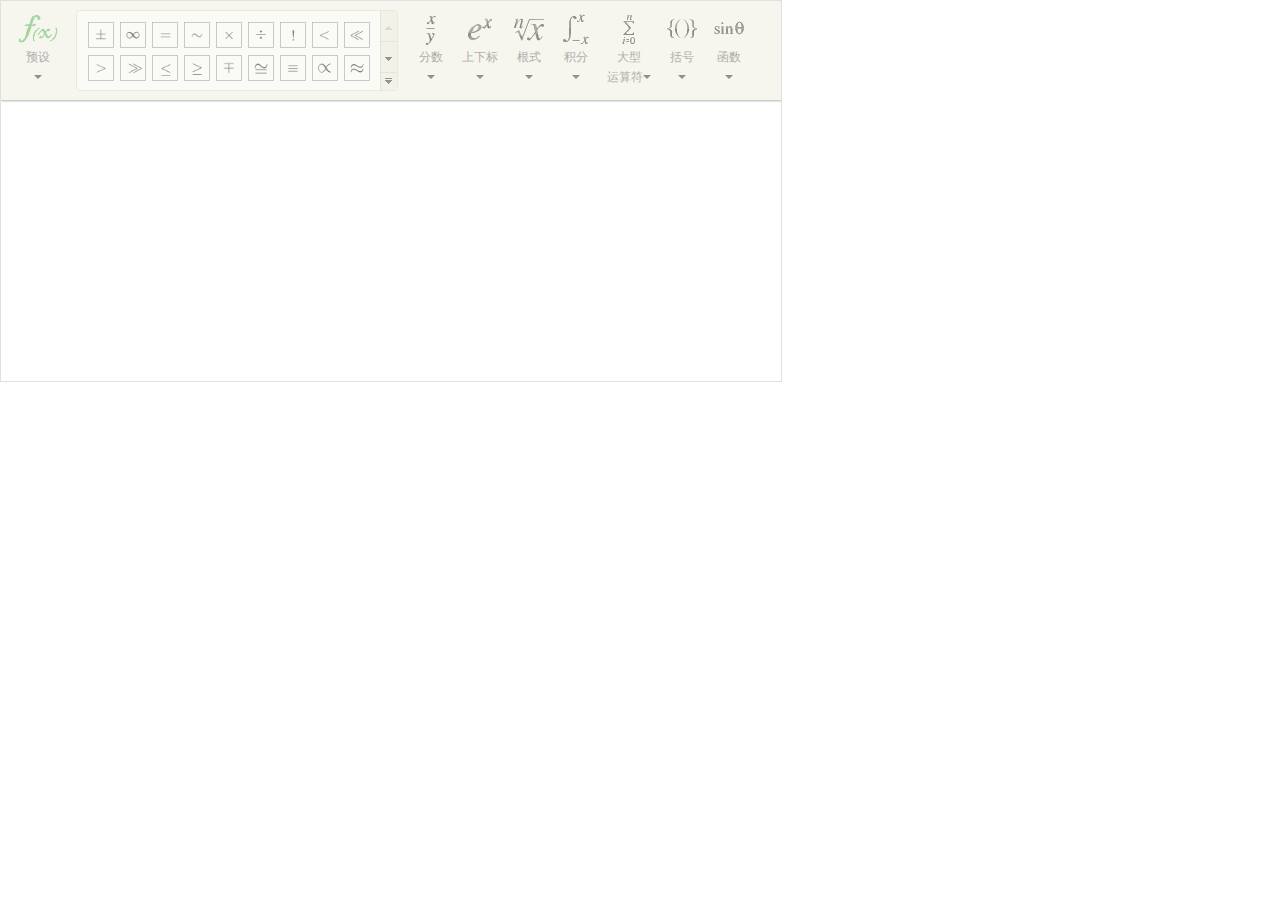
<file: ladder-modules/ladder-module-admin/src/main/webapp/ueditor/kityformula-plugin/kityFormulaDialog.html>
<!DOCTYPE html>
<html>
<head>
    <meta charset="utf-8">
    <meta name="renderer" content="webkit">
    <link rel="stylesheet" href="kityformula/assets/styles/base.css">
    <link rel="stylesheet" href="kityformula/assets/styles/ui.css">
    <link rel="stylesheet" href="kityformula/assets/styles/scrollbar.css">
    <style>
        html, body {
            padding: 0;
            margin: 0;
        }
        .kf-editor {
            width: 780px;
            height: 380px;
        }
        #loading {
            height: 32px;
            width: 340px;
            line-height: 32px;
            position: absolute;
            top: 42%;
            left: 50%;
            margin-left: -170px;
            font-family: arial, "Hiragino Sans GB", "Microsoft YaHei", "WenQuanYi Micro Hei", sans-serif;
        }
        #loading img {
            position: absolute;
        }
        #loading p {
            display: block;
            position: absolute;
            left: 40px;
            top: 0px;
            margin: 0;
        }

    </style>
    <title></title>
</head>
<body>
<div id="kfEditorContainer" class="kf-editor">
    <div id="tips" class="tips">
        sorry! Beta版本仅支持IE9及以上版本的浏览器，正式版本将会支持低版本浏览器，谢谢您的关注！
    </div>
</div>
<!--页面中一定要引入internal.js为了能直接使用当前打开dialog的实例变量-->
<!--internal.js默认是放到dialogs目录下的-->
<script type="text/javascript" src="../dialogs/internal.js"></script>

<script src="kityformula/js/jquery-1.11.0.min.js"></script>
<script src="kityformula/js/kitygraph.all.js"></script>
<script src="kityformula/js/kity-formula-render.all.js"></script>
<script src="kityformula/js/kity-formula-parser.all.min.js"></script>
<script src="kityformula/js/kityformula-editor.all.min.js"></script>
<script>
    jQuery( function ($) {

        if ( document.body.addEventListener ) {

            $( "#tips").html('<div id="loading"><img src="kityformula/loading.gif" alt="loading" /><p>正在加载，请耐心等待...</p></div>' );

            var factory = kf.EditorFactory.create( $( "#kfEditorContainer" )[ 0 ], {
                render: {
                    fontsize: 24
                },
                resource: {
                    path: "./kityformula/resource/"
                }
            } );

            factory.ready( function ( KFEditor ) {

                $( "#tips").remove();

                // this指向KFEditor
                var rng = editor.selection.getRange(),
                    img = rng.getClosedNode(),
                    imgLatex = img && $(img).attr('data-latex');

                this.execCommand( "render", imgLatex || "\\placeholder" );
                this.execCommand( "focus" );

                window.kfe = this;

            } );

            dialog.onok = function(){
                kfe.execCommand('get.image.data', function(data){
                    var latex = kfe.execCommand('get.source');
                    editor.execCommand('inserthtml', '<img class="kfformula" src="'+ data.img +'" data-latex="' + latex + '" />');
                    dialog.close();
                });

                return false;
            }

        } else {
            $( "#tips").css( "color", "black" );
            $( "#tips").css( "padding", "10px" );
        }

    } );
</script>
</body>
</html>
</file>
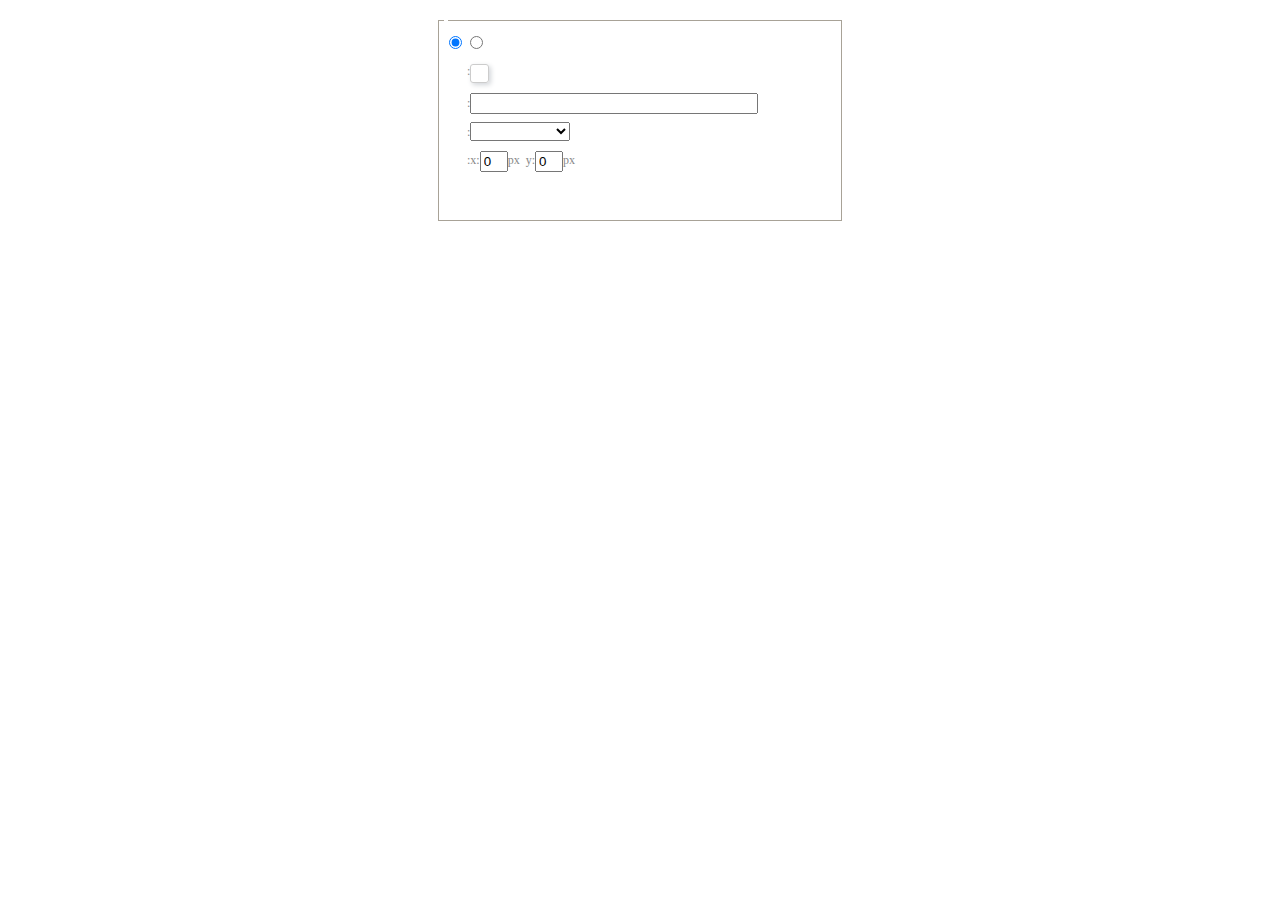
<file: ladder-modules/ladder-module-admin/src/main/webapp/ueditor/dialogs/background/background.html>
<!DOCTYPE HTML>
<html>
<head>
    <meta http-equiv="Content-Type" content="text/html;charset=utf-8"/>
    <script type="text/javascript" src="../internal.js"></script>
    <link rel="stylesheet" type="text/css" href="background.css">
</head>
<body>
    <div id="bg_container" class="wrapper">
        <div id="tabHeads" class="tabhead">
            <span class="focus" data-content-id="normal"><var id="lang_background_normal"></var></span>
            <span class="" data-content-id="imgManager"><var id="lang_background_local"></var></span>
        </div>
        <div id="tabBodys" class="tabbody">
            <div id="normal" class="panel focus">
                <fieldset class="bgarea">
                    <legend><var id="lang_background_set"></var></legend>
                    <div class="content">
                        <div>
                            <label><input id="nocolorRadio" class="iptradio" type="radio" name="t" value="none" checked="checked"><var id="lang_background_none"></var></label>
                            <label><input id="coloredRadio" class="iptradio" type="radio" name="t" value="color"><var id="lang_background_colored"></var></label>
                        </div>
                        <div class="wrapcolor pl">
                            <div class="color">
                                <var id="lang_background_color"></var>:
                            </div>
                            <div id="colorPicker"></div>
                            <div class="clear"></div>
                        </div>
                        <div class="wrapcolor pl">
                            <label><var id="lang_background_netimg"></var>:</label><input class="txt" type="text" id="url">
                        </div>
                        <div id="alignment" class="alignment">
                            <var id="lang_background_align"></var>:<select id="repeatType">
                                <option value="center"></option>
                                <option value="repeat-x"></option>
                                <option value="repeat-y"></option>
                                <option value="repeat"></option>
                                <option value="self"></option>
                            </select>
                        </div>
                        <div id="custom" >
                            <var id="lang_background_position"></var>:x:<input type="text" size="1" id="x" maxlength="4" value="0">px&nbsp;&nbsp;y:<input type="text" size="1" id="y" maxlength="4" value="0">px
                        </div>
                    </div>
                </fieldset>

            </div>
            <div id="imgManager" class="panel">
                <div id="imageList" style=""></div>
            </div>
        </div>
    </div>
    <script type="text/javascript" src="background.js"></script>
</body>
</html>
</file>
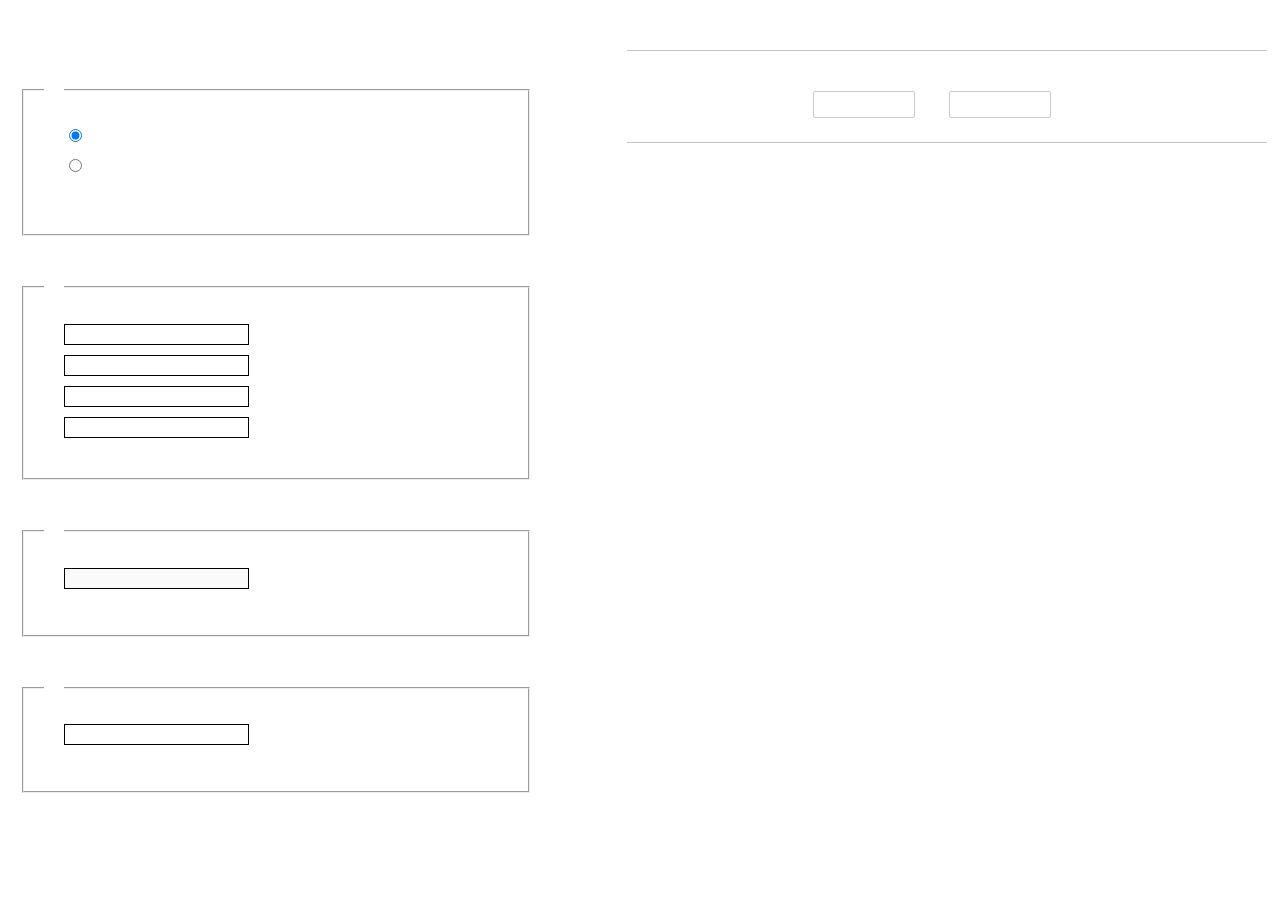
<file: ladder-modules/ladder-module-admin/src/main/webapp/ueditor/dialogs/charts/charts.html>
<!DOCTYPE html>
<html>
    <head>
        <title>chart</title>
        <meta chartset="utf-8">
        <link rel="stylesheet" type="text/css" href="charts.css">
        <script type="text/javascript" src="../internal.js"></script>
    </head>
    <body>
        <div class="main">
            <div class="table-view">
                <h3><var id="lang_data_source"></var></h3>
                <div id="tableContainer" class="table-container"></div>
                <h3><var id="lang_chart_format"></var></h3>
                <form name="data-form">
                    <div class="charts-format">
                        <fieldset>
                            <legend><var id="lang_data_align"></var></legend>
                            <div class="format-item-container">
                                <label>
                                    <input type="radio" class="format-ctrl not-pie-item" name="charts-format" value="1" checked="checked">
                                    <var id="lang_chart_align_same"></var>
                                </label>
                                <label>
                                    <input type="radio" class="format-ctrl not-pie-item" name="charts-format" value="-1">
                                    <var id="lang_chart_align_reverse"></var>
                                </label>
                                <br>
                            </div>
                        </fieldset>
                        <fieldset>
                            <legend><var id="lang_chart_title"></var></legend>
                            <div class="format-item-container">
                                <label>
                                    <var id="lang_chart_main_title"></var><input type="text" name="title" class="data-item">
                                </label>
                                <label>
                                    <var id="lang_chart_sub_title"></var><input type="text" name="sub-title" class="data-item not-pie-item">
                                </label>
                                <label>
                                    <var id="lang_chart_x_title"></var><input type="text" name="x-title" class="data-item not-pie-item">
                                </label>
                                <label>
                                    <var id="lang_chart_y_title"></var><input type="text" name="y-title" class="data-item not-pie-item">
                                </label>
                            </div>
                        </fieldset>
                        <fieldset>
                            <legend><var id="lang_chart_tip"></var></legend>
                            <div class="format-item-container">
                                <label>
                                    <var id="lang_cahrt_tip_prefix"></var>
                                    <input type="text" id="tipInput" name="tip" class="data-item" disabled="disabled">
                                </label>
                                <p><var id="lang_cahrt_tip_description"></var></p>
                            </div>
                        </fieldset>
                        <fieldset>
                            <legend><var id="lang_chart_data_unit"></var></legend>
                            <div class="format-item-container">
                                <label><var id="lang_chart_data_unit_title"></var><input type="text" name="unit" class="data-item"></label>
                                <p><var id="lang_chart_data_unit_description"></var></p>
                            </div>
                        </fieldset>
                    </div>
                </form>
            </div>
            <div class="charts-view">
                <div id="chartsContainer" class="charts-container"></div>
                <div id="chartsType" class="charts-type">
                    <h3><var id="lang_chart_type"></var></h3>
                    <div class="scroll-view">
                        <div class="scroll-container">
                            <div id="scrollBed" class="scroll-bed"></div>
                        </div>
                        <div id="buttonContainer" class="button-container">
                            <a href="#" data-title="prev"><var id="lang_prev_btn"></var></a>
                            <a href="#" data-title="next"><var id="lang_next_btn"></var></a>
                        </div>
                    </div>
                </div>
            </div>
        </div>
        <script src="../../third-party/jquery-1.10.2.min.js"></script>
        <script src="../../third-party/highcharts/highcharts.js"></script>
        <script src="chart.config.js"></script>
        <script src="charts.js"></script>
    </body>
</html>
</file>
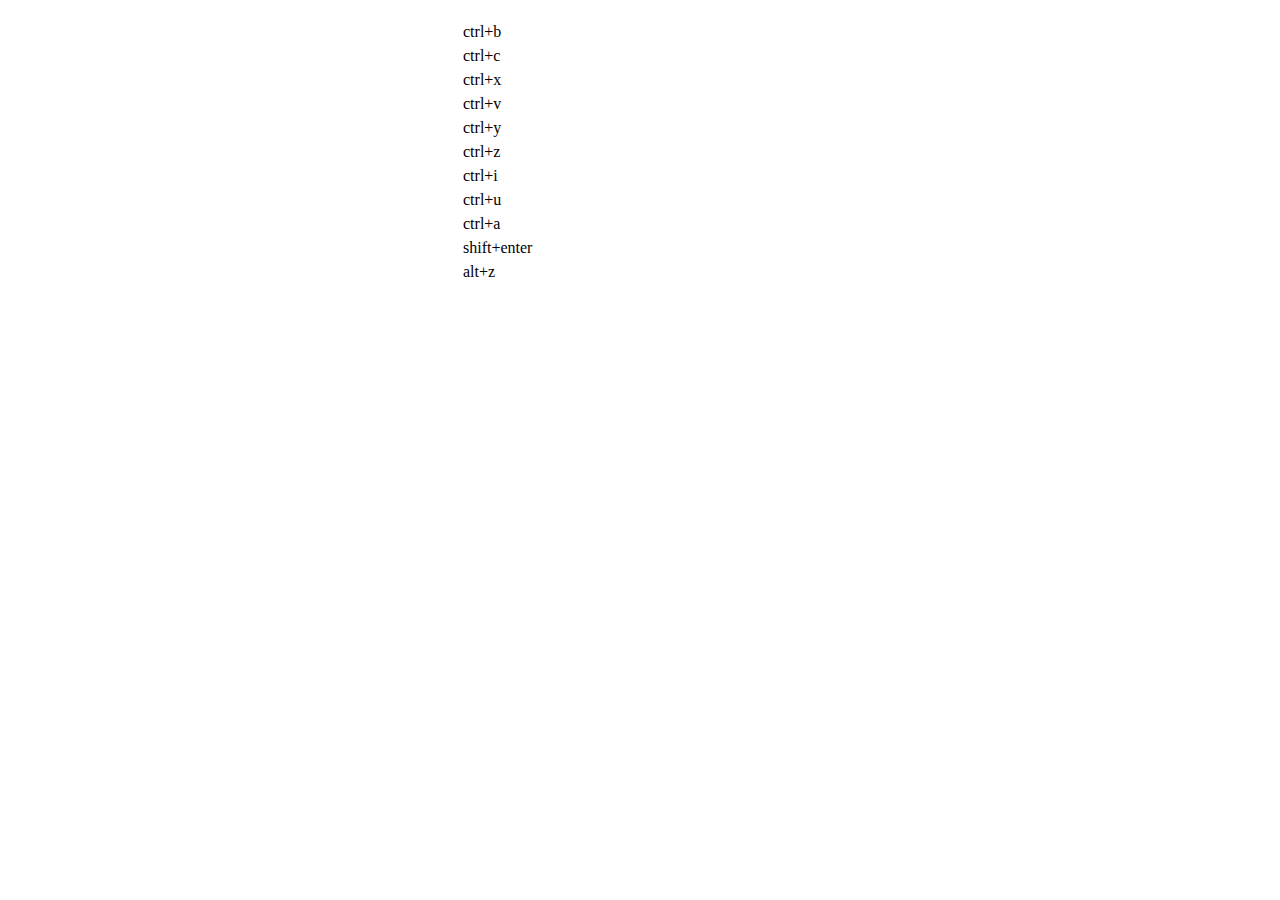
<file: ladder-modules/ladder-module-admin/src/main/webapp/ueditor/dialogs/help/help.html>
<!DOCTYPE HTML PUBLIC "-//W3C//DTD HTML 4.01 Transitional//EN"
        "http://www.w3.org/TR/html4/loose.dtd">
<html>
<head>
    <title>帮助</title>
    <meta content="text/html; charset=utf-8" http-equiv="Content-Type"/>
    <script type="text/javascript" src="../internal.js"></script>
    <link rel="stylesheet" type="text/css" href="help.css">
</head>
<body>
<div class="wrapper" id="helptab">
    <div id="tabHeads" class="tabhead">
        <span class="focus" tabsrc="about"><var id="lang_input_about"></var></span>
        <span tabsrc="shortcuts"><var id="lang_input_shortcuts"></var></span>
    </div>
    <div id="tabBodys" class="tabbody">
        <div id="about" class="panel">
            <h1>UEditor</h1>
            <p id="version"></p>
            <p><var id="lang_input_introduction"></var></p>
        </div>
        <div id="shortcuts" class="panel">
            <table>
                <thead>
                <tr>
                    <td><var id="lang_Txt_shortcuts"></var></td>
                    <td><var id="lang_Txt_func"></var></td>
                </tr>
                </thead>
                <tbody>
                <tr>
                    <td>ctrl+b</td>
                    <td><var id="lang_Txt_bold"></var></td>
                </tr>
                <tr>
                    <td>ctrl+c</td>
                    <td><var id="lang_Txt_copy"></var></td>
                </tr>
                <tr>
                    <td>ctrl+x</td>
                    <td><var id="lang_Txt_cut"></var></td>
                </tr>
                <tr>
                    <td>ctrl+v</td>
                    <td><var id="lang_Txt_Paste"></var></td>
                </tr>
                <tr>
                    <td>ctrl+y</td>
                    <td><var id="lang_Txt_undo"></var></td>
                </tr>
                <tr>
                    <td>ctrl+z</td>
                    <td><var id="lang_Txt_redo"></var></td>
                </tr>
                <tr>
                    <td>ctrl+i</td>
                    <td><var id="lang_Txt_italic"></var></td>
                </tr>
                <tr>
                    <td>ctrl+u</td>
                    <td><var id="lang_Txt_underline"></var></td>
                </tr>
                <tr>
                    <td>ctrl+a</td>
                    <td><var id="lang_Txt_selectAll"></var></td>
                </tr>
                <tr>
                    <td>shift+enter</td>
                    <td><var id="lang_Txt_visualEnter"></var></td>
                </tr>
                <tr>
                    <td>alt+z</td>
                    <td><var id="lang_Txt_fullscreen"></var></td>
                </tr>
                </tbody>
            </table>
        </div>
    </div>
</div>
<script type="text/javascript" src="help.js"></script>
</body>
</html>
</file>
<file: ladder-modules/ladder-module-admin/src/main/webapp/static/font/demo.css>
body {
  padding: 0;
  margin: 0;
  font-family: sans-serif;
  font-size: 1em;
  line-height: 1.5;
  color: #555;
  background: #fff;
}
h1 {
  font-size: 1.5em;
  font-weight: normal;
}
small {
  font-size: .66666667em;
}
a {
  color: #e74c3c;
  text-decoration: none;
}
a:hover, a:focus {
  box-shadow: 0 1px #e74c3c;
}
.bshadow0, input {
  box-shadow: inset 0 -2px #e7e7e7;
}
input:hover {
  box-shadow: inset 0 -2px #ccc;
}
input, fieldset {
  font-family: sans-serif;
  font-size: 1em;
  margin: 0;
  padding: 0;
  border: 0;
}
input {
  color: inherit;
  line-height: 1.5;
  height: 1.5em;
  padding: .25em 0;
}
input:focus {
  outline: none;
  box-shadow: inset 0 -2px #449fdb;
}
.glyph {
  font-size: 16px;
  width: 15em;
  padding-bottom: 1em;
  margin-right: 4em;
  margin-bottom: 1em;
  float: left;
  overflow: hidden;
}
.liga {
  width: 80%;
  width: calc(100% - 2.5em);
}
.talign-right {
  text-align: right;
}
.talign-center {
  text-align: center;
}
.bgc1 {
  background: #f1f1f1;
}
.fgc1 {
  color: #999;
}
.fgc0 {
  color: #000;
}
p {
  margin-top: 1em;
  margin-bottom: 1em;
}
.mvm {
  margin-top: .75em;
  margin-bottom: .75em;
}
.mtn {
  margin-top: 0;
}
.mtl, .mal {
  margin-top: 1.5em;
}
.mbl, .mal {
  margin-bottom: 1.5em;
}
.mal, .mhl {
  margin-left: 1.5em;
  margin-right: 1.5em;
}
.mhmm {
  margin-left: 1em;
  margin-right: 1em;
}
.mls {
  margin-left: .25em;
}
.ptl {
  padding-top: 1.5em;
}
.pbs, .pvs {
  padding-bottom: .25em;
}
.pvs, .pts {
  padding-top: .25em;
}
.unit {
  float: left;
}
.unitRight {
  float: right;
}
.size1of2 {
  width: 50%;
}
.size1of1 {
  width: 100%;
}
.clearfix:before, .clearfix:after {
  content: " ";
  display: table;
}
.clearfix:after {
  clear: both;
}
.hidden-true {
  display: none;
}
.textbox0 {
  width: 3em;
  background: #f1f1f1;
  padding: .25em .5em;
  line-height: 1.5;
  height: 1.5em;
}
#testDrive {
  display: block;
  padding-top: 24px;
  line-height: 1.5;
}
.fs0 {
  font-size: 16px;
}
.fs1 {
  font-size: 32px;
}
.fs2 {
  font-size: 32px;
}
.fs3 {
  font-size: 32px;
}
.fs4 {
  font-size: 24px;
}
.fs5 {
  font-size: 20px;
}
.fs6 {
  font-size: 18px;
}
</file>
<file: ladder-modules/ladder-module-admin/src/main/webapp/static/font/style.css>
@font-face {
  font-family: 'icomoon';
  src:  url('icomoon.eot?x43nh6');
  src:  url('icomoon.eot?x43nh6#iefix') format('embedded-opentype'),
    url('icomoon.ttf?x43nh6') format('truetype'),
    url('icomoon.woff?x43nh6') format('woff'),
    url('icomoon.svg?x43nh6#icomoon') format('svg');
  font-weight: normal;
  font-style: normal;
}

[class^="icon-"], [class*=" icon-"] {
  /* use !important to prevent issues with browser extensions that change fonts */
  font-family: 'icomoon' !important;
  speak: none;
  font-style: normal;
  font-weight: normal;
  font-variant: normal;
  text-transform: none;
  line-height: 1;

  /* Better Font Rendering =========== */
  -webkit-font-smoothing: antialiased;
  -moz-osx-font-smoothing: grayscale;
}

.icon-folder-plus:before {
  content: "\e931";
}
.icon-play2:before {
  content: "\ea15";
}
.icon-headphones:before {
  content: "\e906";
}
.icon-camera:before {
  content: "\e90a";
}
.icon-home:before {
  content: "\e91a";
}
.icon-bullhorn:before {
  content: "\e91b";
}
.icon-book2:before {
  content: "\e91c";
}
.icon-books:before {
  content: "\e91d";
}
.icon-profile:before {
  content: "\e900";
}
.icon-paste:before {
  content: "\e91f";
}
.icon-heart:before {
  content: "\e904";
}
.icon-heart-broken:before {
  content: "\e905";
}
.icon-question:before {
  content: "\e902";
}
.icon-whatsapp:before {
  content: "\e91e";
}
.icon-check:before {
  content: "\e116";
}
.icon-cross:before {
  content: "\e117";
}
.icon-chevron_left:before {
  content: "\e5cb";
}
.icon-chevron_right:before {
  content: "\e5cc";
}
.icon-play3:before {
  content: "\e907";
}
.icon-pause2:before {
  content: "\e908";
}
.icon-stop2:before {
  content: "\e909";
}
.icon-calendar:before {
  content: "\f073";
}
.icon-uF02A4:before {
  content: "\f02a4";
}
.icon-italic:before {
  content: "\f033";
}
.icon-backward:before {
  content: "\f04a";
}
.icon-play:before {
  content: "\f04b";
}
.icon-pause:before {
  content: "\f04c";
}
.icon-stop:before {
  content: "\f04d";
}
.icon-forward:before {
  content: "\f04e";
}
.icon-plus:before {
  content: "\f067";
}
.icon-circle-o:before {
  content: "\f10c";
}
.icon-dollar:before {
  content: "\f155";
}
.icon-usd:before {
  content: "\f155";
}
.icon-diamond:before {
  content: "\f219";
}
.icon-chart-pie-outline:before {
  content: "\e92f";
}
.icon-chart-line-outline:before {
  content: "\e923";
}
.icon-chart-bar-outline:before {
  content: "\e924";
}
.icon-cog-outline:before {
  content: "\e925";
}
.icon-pencil:before {
  content: "\e926";
}
.icon-document:before {
  content: "\e927";
}
.icon-sort-numerically-outline:before {
  content: "\e928";
}
.icon-bookmark:before {
  content: "\e929";
}
.icon-document-text:before {
  content: "\e92a";
}
.icon-clipboard:before {
  content: "\e92b";
}
.icon-flag-outline2:before {
  content: "\e92c";
}
.icon-get_app:before {
  content: "\e884";
}
.icon-file_upload:before {
  content: "\e2c6";
}
.icon-goat:before {
  content: "\e903";
}
.icon-hearing:before {
  content: "\e023";
}
.icon-mail:before {
  content: "\e002";
}
.icon-clipboard2:before {
  content: "\e013";
}
.icon-cog:before {
  content: "\e024";
}
.icon-heart2:before {
  content: "\e025";
}
.icon-align-left:before {
  content: "\e027";
}
.icon-align-center:before {
  content: "\e028";
}
.icon-align-right:before {
  content: "\e029";
}
.icon-search:before {
  content: "\e036";
}
.icon-circle-cross:before {
  content: "\e043";
}
.icon-play4:before {
  content: "\e052";
}
.icon-sun:before {
  content: "\e064";
}
.icon-map:before {
  content: "\e072";
}
.icon-head2:before {
  content: "\e075";
}
.icon-briefcase:before {
  content: "\e076";
}
.icon-marquee:before {
  content: "\e082";
}
.icon-flag2:before {
  content: "\e109";
}
.icon-help:before {
  content: "\e127";
}
.icon-search2:before {
  content: "\e901";
}
.icon-chat-3:before {
  content: "\e90c";
}
.icon-enter:before {
  content: "\e92d";
}
.icon-users2:before {
  content: "\e937";
}
.icon-arrow-bold-down:before {
  content: "\e934";
}
.icon-arrow-bold-up:before {
  content: "\e935";
}
.icon-location:before {
  content: "\e90b";
}
.icon-lock-open:before {
  content: "\e90d";
}
.icon-lock:before {
  content: "\e90e";
}
.icon-time-slot:before {
  content: "\e92e";
}
.icon-user2:before {
  content: "\e936";
}
</file>
<file: ladder-modules/ladder-module-admin/src/main/webapp/ueditor/kityformula-plugin/kityformula/assets/styles/base.css>
.kf-editor {
    width: 100%;
    height: 100%;
    border: 1px solid #e0e0e0;
    position: relative;
    top: 0;
    left: 0;

    overflow: hidden;
    z-index: 2;
    background-color: #f6f5ee;
}

.kf-editor-edit-area {
    position: relative;
    top: 0;
    left: 0;

    z-index: 1;
    height: 0;
    background-color: white;
    /*background-color: white;*/
    /*background-size: 21px 21px;*/
    /*background-position: 0 0,10px 10px;*/
    /*background-image: -webkit-linear-gradient(45deg,#efefef 25%,transparent 25%,transparent 75%,#efefef 75%,#efefef),-webkit-linear-gradient(45deg,#efefef 25%,transparent 25%,transparent 75%,#efefef 75%,#efefef);*/
    /*background-image: linear-gradient(45deg,#efefef 25%,transparent 25%,transparent 75%,#efefef 75%,#efefef),linear-gradient(45deg,#efefef 25%,transparent 25%,transparent 75%,#efefef 75%,#efefef);*/
}

.kf-editor-canvas-container {
    width: 100%;
    height: 100%;
}

.kf-editor-input-box {
    position: fixed;
    top: 0;
    left: -99999999px;
    z-index: 999999;
}
</file>
<file: ladder-modules/ladder-module-admin/src/main/webapp/ueditor/kityformula-plugin/kityformula/assets/styles/ui.css>
/* 工具栏 */
.kf-editor-toolbar {
    width: 100%;
    padding: 1px 10px;
    position: relative;
    top: 0;
    left: 0;
    z-index: 2;
    background-color: #f6f5ee;
    border-bottom: 1px solid #ccc;
    -moz-box-shadow:1px 1px 1px rgba( 0, 0, 0, 0.1 );
    -webkit-box-shadow:1px 1px 1px rgba( 0, 0, 0, 0.1 );
    box-shadow:1px 1px 1px rgba( 0, 0, 0, 0.1 );
    color: #000;
    font-family: Helvetica, Arial, "微软雅黑", "Microsoft YaHei", "宋体", sans-serif;
}

/* 按钮 */
.kf-editor-ui-button {
    padding: 8px 6px;
    height: 79px;
    font-size: 12px;
    display: inline-block;
    border: 1px solid transparent;
    border-radius: 3px;
    cursor: default;
    position: relative;
    top: 0;
    left: 0;
    z-index: 3;
    vertical-align: top;
    opacity: 0.5;
    margin-right: 1px;
}

.kf-editor-toolbar .kf-editor-ui-overlap-button {
    width: 100%;
    height: 25px;
    background: #53b856;
    border-radius: 0;
}

.kf-editor-ui-button-icon {
    width: 32px;
    height: 32px;
    margin: 2px auto;
}

.kf-editor-ui-button-label {
    color: #666;
    text-align: center;
    display: block;
    font-size: 12px;
    line-height: 20px;
}

.kf-editor-ui-overlap-button .kf-editor-ui-button-label {
    padding: 3px 5px;
    text-align: left;
    color: white;
    font-size: 12px;
}

.kf-editor-ui-button-sign {
    border: 4px solid transparent;
    border-top-color: #2d2d2d;
    width: 0;
    height: 0;
    display: inline-block;
    margin: 8px auto;
    vertical-align: top;
}

.kf-editor-ui-button-mount-point {
    display: none;
    position: absolute;
    bottom: -2px;
    left: -1px;
}

.kf-editor-ui-overlap-button .kf-editor-ui-button-mount-point {
    width: 100%;
    height: 10000px;
}

.kf-editor-ui-wrap-group {
    overflow-x: hidden;
    overflow-y: auto;
}

.kf-editor-ui-overlap-button .kf-editor-ui-button-mount-point {
    top: 27px;
}

.kf-editor-toolbar .kf-editor-ui-button-in {
    border-color: #8fcc91!important;
    background: #e0f0dd!important;
}

.kf-editor-toolbar .kf-editor-ui-overlap-button {
    padding-top: 0;
    padding-bottom: 0;
    border-color: #61b864!important;
    background: #61b864!important;
}

/* 分割符 */
.kf-editor-ui-delimiter {
    width: 11px;
    height: 100%;
    display: none;
}

.kf-editor-ui-enabled.kf-editor-ui-button:HOVER {
    border: 1px solid #a9d9ab;
    background: #ebf7e6;
}

.kf-editor-ui-enabled.kf-editor-ui-overlap-button:HOVER {
    border: 1px solid #53b856;
    background: #53b856;
}

.kf-editor-ui-delimiter-line {
    width: 1px;
    height: 100%;
    margin: 0 auto;
    background: -webkit-linear-gradient(top, rgba(233, 233, 233, 0.11), rgba(92, 92, 92, 0.20) 60%, rgba(92, 92, 92, 0.41) 80%, rgba(123, 123, 123, 0.50));
}

/* box */
.kf-editor-ui-box {
    border: 1px solid #b3aead;
    border-radius: 3px;
    box-shadow: 0px 0px 4px rgba(0, 0, 0, 0.11);
    background: white;
    position: absolute;
    top: 0;
    left: -1px;
    overflow-x: hidden;
    overflow-y: auto;
}

.kf-editor-ui-area .kf-editor-ui-box {
    border-color: #61b864;
}

.kf-editor-ui-box-container {
    font-size: 12px;
}

.kf-editor-ui-box-group-title {
    background-color: #f7f6f0;
    height: 23px;
    line-height: 23px;
    font-size: 12px;
    border: 1px solid #ebeae4;
    border-width: 1px 0;
    padding-left: 12px;
}

.kf-editor-ui-box-group-item-container {
    padding: 7px 9px 17px 9px;
}

.kf-editor-ui-overlap-container {
    overflow: hidden;
}

.kf-editor-ui-area .kf-editor-ui-box {
    top: -1px;
}

.kf-editor-ui-overlap-container .kf-editor-ui-button-sign {
    border-top-color: white;
    border-width: 4px;
    margin-left: 10px;
    margin-top: 8px;
}

.kf-editor-ui-yushe-btn .kf-editor-ui-box-item {
    border: 1px solid transparent;
    padding: 5px;
}

.kf-editor-ui-box-item {
    display: inline-block;
    margin: 4px;
}

.kf-editor-ui-box-item-content:HOVER {
    border-color: #dff3df;
}

.kf-editor-ui-box-item-content:HOVER .kf-editor-ui-box-item-val {
    border-color: #6eb864;
}

.kf-editor-ui-area .kf-editor-ui-box-item {
    position: relative;
    top: 0;
    left: 0;
    width: 32px;
    height: 32px;
    border: 0;
    margin: 3px;
    padding: 0;
    z-index: 1;
}

.kf-editor-ui-area .kf-editor-ui-box-item img {
    width: 32px;
    height: 32px;
}


.kf-editor-ui-box-item-label {
    margin-bottom: 5px;
}

.kf-editor-ui-box-item-content {
    background: white;
    border: 1px solid white;
}

.kf-editor-ui-area .kf-editor-ui-box-item-content {
    position: absolute;
    top: 0;
    left: 0;
}

.kf-editor-ui-area .kf-editor-ui-box-item-content:HOVER {
    border: 1px solid #dff3df;
}

.kf-editor-ui-box-item-val {
    padding: 5px;
    line-height: 0;
    border: 1px solid #808080;
}

.kf-editor-ui-area .kf-editor-ui-box-item-val {
    padding: 0;
    margin: 0;
}

/* area */
.kf-editor-ui-area {
    height: 79px;
    display: inline-block;
    cursor: default;
    position: relative;
    top: 0;
    left: 0;
    vertical-align: top;
    opacity: 0.5;
    z-index: 4;
    border: 1px solid #e0dfd5;
    border-radius: 4px;
    background: white;
    margin: 8px 10px;
}

.kf-editor-ui-area-container {
    width: 293px;
    height: 70px;
    /*margin: 7px 5px 5px 5px;*/
    margin: 5px;
    display: inline-block;
    border-right: 0;
    vertical-align: top;
    position: relative;
    top: 0;
    left: 0;
    overflow: hidden;
}

.kf-editor-ui-area-panel {
    position: absolute;
    top: 0;
    left: 0;
    line-height: 0;
    background: white;
    -webkit-transition: top 0.5s linear;
    -moz-transition: top 0.5s linear;
    transition: top 0.5s linear;
}

.kf-editor-ui-area-button-container {
    display: inline-block;
    width: 16px;
    height: 100%;
    overflow: hidden;
    text-align: center;
    border: 0 solid #D3D3D3;
    border-left-width: 1px;
    background-color: #f2f0e6;
}

.kf-editor-ui-moveup-button, .kf-editor-ui-movedown-button {
    line-height: 25px;
    height: 30px;
}

.kf-editor-ui-moveup-button {
    background: url("../images/toolbar/btn.png") -304px 9px no-repeat;
}

.kf-editor-ui-movedown-button {
    border: 1px solid #D3D3D3;
    border-width: 1px 0;
    background: url("../images/toolbar/btn.png") -325px 9px no-repeat;
}

.kf-editor-ui-area-button {
    width: 100%;
    height: 50px;
    line-height: 26px;
    background: url("../images/toolbar/btn.png") -346px 0 no-repeat;
}

.kf-editor-ui-enabled .kf-editor-ui-area-button:HOVER {
    background-color: #e5e4e1;
}

.kf-editor-ui-enabled .kf-editor-ui-moveup-button:HOVER {
    background-color: #e5e4e1;
}

.kf-editor-ui-enabled .kf-editor-ui-movedown-button:HOVER {
    background-color: #e5e4e1;
}

.kf-editor-ui-area-button-container .kf-editor-ui-disabled {
    opacity: 0.25;
    background-color: transparent!important;
}

.kf-editor-ui-area-mount {
    position: absolute;
    top: 0;
    left: 0;
    display: none;
}

.kf-editor-ui-overlap-title {
    width: 100%;
    line-height: 1.5;
}

/* list */
.kf-editor-ui-list {
    background: #f9f8f5;
    border: 1px solid #b3aead;
    border-radius: 3px;
    position: fixed;
    top: 0;
    left: 0;
    box-shadow: 0px 0px 4px rgba(0, 0, 0, 0.11);
}

.kf-editor-ui-list-bg {
    display: none;
}

.kf-editor-ui-list-item-container {
    position: relative;
    top: 0;
    left: 0;
    z-index: 2;
}

.kf-editor-ui-list-item {
    line-height: 24px;
    padding: 2px 6px;
    border: 1px solid transparent;
    border-width: 1px 0;
}

.kf-editor-ui-list-item-select {
    color: #61b864;
    font-weight: bold;
}

.kf-editor-ui-list-item-select .kf-editor-ui-list-item-icon {
    visibility: visible;
    width: 16px;
    height: 16px;
    background: url(../images/toolbar/btn.png) no-repeat -367px 0;
}

.kf-editor-ui-list-item:HOVER {
    border-color: #beddbf;
    background-color: #ecf3e9;
}

.kf-editor-ui-list-item-icon {
    width: 16px;
    height: 16px;
    display: inline-block;
    vertical-align: middle;
    margin-top: -2px;
    margin-right: 4px;
    visibility: hidden;
}

/* area 内容区 */
.kf-editor-ui-area-item {
    width: 26px;
    height: 26px;
    position: absolute;
    top: 0;
    left: 0;
}

.kf-editor-ui-area-item-inner {
    width: 34px;
    height: 34px;
    border: 1px solid white;
    position: absolute;
    top: -4px;
    left: -4px;
    -webkit-transition: all 0.1s linear;
    -moz-transition: all 0.1s linear;
    transition: all 0.1s linear;

    -webkit-transform: scale( 0.76 );
    -moz-transform: scale( 0.76 );
    transform: scale( 0.76 );
}

.kf-editor-ui-enabled .kf-editor-ui-area-item-inner:HOVER {
    border-color: #dff3df;

    -webkit-transform: scale( 1 );
    -moz-transform: scale( 1 );
    transform: scale( 1 );
}

.kf-editor-ui-area-item-img {
    width: 32px;
    height: 32px;
    border: 1px solid #808080;
    -webkit-transition: all 0.1s linear;
    -moz-transition: all 0.1s linear;
    transition: all 0.1s linear;
}

.kf-editor-ui-enabled .kf-editor-ui-area-item-inner:HOVER .kf-editor-ui-area-item-img {
    border-color: #6eb864;
}

.kf-editor-ui-enabled {
    opacity: 1;
}

.kf-editor-ui-overlap-container .kf-editor-ui-box-item {
    width: 34px;
    height: 34px;
    border: 1px solid white;
}

.kf-editor-ui-overlap-container .kf-editor-ui-box-item-content:HOVER {
}

.kf-editor-ui-overlap-container .kf-editor-ui-box-item-val {
    width: 32px;
    height: 32px;
}

/* scrollbar */
.kf-editor-ui-box::-webkit-scrollbar {
    width: 17px;
    background: url(../images/scrollbar/custom/bg.png) 0 0 repeat-y white;
}

.kf-editor-ui-box::-webkit-scrollbar-button:end:increment {
    height: 5px;
    background: url(../images/scrollbar/custom/down.png) 0 0 repeat-y white;
}
/*定义滚动条渐减按扭的样式 */
.kf-editor-ui-box::-webkit-scrollbar-button:start:decrement {
    height: 5px;
    background: url(../images/scrollbar/custom/up.png) 0 0 repeat-y white;
}

/* 垂直滚动条的第三层轨道的上段 */
.kf-editor-ui-box::-webkit-scrollbar-track-piece:vertical:start {
    background-image: url(../images/scrollbar/custom/top.png), url(../images/scrollbar/custom/bg.png);
    background-repeat: no-repeat, repeat-y;
}
/* 垂直滚动条的第三层轨道的下段 */
.kf-editor-ui-box::-webkit-scrollbar-track-piece:vertical:end {
    background-image: url(../images/scrollbar/custom/bottom.png), url(../images/scrollbar/custom/bg.png);
    background-repeat: no-repeat, repeat-y;
    background-position: 0 bottom, 0 0;
}
/* 垂直滚动条的滑动块 */
.kf-editor-ui-box::-webkit-scrollbar-thumb:vertical {
    /*background: url(./images2/bar.png) 6px 0 no-repeat;*/
    /*background-size: 6px;*/
    -webkit-border-image: url(../images/scrollbar/custom/bar.png) 8;
    border-width: 10px;
}

.kf-editor-ui-wrap-group::-webkit-scrollbar {
    width: 17px;
    background: url(../images/scrollbar/custom/bg.png) 0 0 repeat-y white;
}

.kf-editor-ui-wrap-group::-webkit-scrollbar-button:end:increment {
    height: 5px;
    background: url(../images/scrollbar/custom/down.png) 0 0 repeat-y white;
}
/*定义滚动条渐减按扭的样式 */
.kf-editor-ui-wrap-group::-webkit-scrollbar-button:start:decrement {
    height: 5px;
    background: url(../images/scrollbar/custom/up.png) 0 0 repeat-y white;
}

/* 垂直滚动条的第三层轨道的上段 */
.kf-editor-ui-wrap-group::-webkit-scrollbar-track-piece:vertical:start {
    background-image: url(../images/scrollbar/custom/top.png), url(../images/scrollbar/custom/bg.png);
    background-repeat: no-repeat, repeat-y;
}
/* 垂直滚动条的第三层轨道的下段 */
.kf-editor-ui-wrap-group::-webkit-scrollbar-track-piece:vertical:end {
    background-image: url(../images/scrollbar/custom/bottom.png), url(../images/scrollbar/custom/bg.png);
    background-repeat: no-repeat, repeat-y;
    background-position: 0 bottom, 0 0;
}
/* 垂直滚动条的滑动块 */
.kf-editor-ui-wrap-group::-webkit-scrollbar-thumb:vertical {
    -webkit-border-image: url(../images/scrollbar/custom/bar.png) 8;
    border-width: 10px;
}
</file>
<file: ladder-modules/ladder-module-admin/src/main/webapp/ueditor/kityformula-plugin/kityformula/assets/styles/scrollbar.css>
/*!
 * 滚动条
 **/

.kf-editor-edit-scrollbar {
    width: 100%;
    height: 16px;
    position: absolute;
    bottom: 0;
    left: 0;
    z-index: 994;
    border-top: 1px solid #ddd;
}

.kf-editor-ui-left-button {
    position: absolute;
    top: 0;
    left: 0;
    width: 5px;
    height: 100%;
    background: white;
}

.kf-editor-ui-right-button {
    position: absolute;
    top: 0;
    right: 0;
    width: 5px;
    height: 100%;
    background: white;
}

.kf-editor-ui-track {
    position: absolute;
    top: 0;
    left: 5px;
    width: 0;
    height: 100%;
    background-image: url(../images/scrollbar/edit/bar-left.png), url(../images/scrollbar/edit/bar-right.png), url(../images/scrollbar/edit/bar-bg.png);
    background-repeat: no-repeat, no-repeat, repeat-x;
    background-position: 0 0, right 0, 0 0;
}

.kf-editor-ui-thumb {
    position: absolute;
    top: 0;
    left: 0;
    width: 0;
    height: 100%;
}

.kf-editor-ui-thumb-left {
    width: 5px;
    height: 100%;
    position: absolute;
    top: 0;
    left: 0;
    background: url(../images/scrollbar/edit/thumb-left.png) no-repeat 0 0;
    z-index: 1;
}

.kf-editor-ui-thumb-right {
    width: 5px;
    height: 100%;
    position: absolute;
    top: 0;
    right: 0;
    background: url(../images/scrollbar/edit/thumb-right.png) no-repeat 0 0;
}

.kf-editor-ui-thumb-body {
    position: absolute;
    top: 0;
    left: 5px;
    width: 0;
    height: 100%;
    background: url(../images/scrollbar/edit/thumb-bg.png) repeat-x 0 0;
}
</file>
<file: ladder-modules/ladder-module-admin/src/main/webapp/ueditor/dialogs/background/background.css>
.wrapper{ width: 424px;margin: 10px auto; zoom:1;position: relative}
.tabbody{height:225px;}
.tabbody .panel { position: absolute;width:100%; height:100%;background: #fff; display: none;}
.tabbody .focus { display: block;}

body{font-size: 12px;color: #888;overflow: hidden;}
input,label{vertical-align:middle}
.clear{clear: both;}
.pl{padding-left: 18px;padding-left: 23px\9;}

#imageList {width: 420px;height: 215px;margin-top: 10px;overflow: hidden;overflow-y: auto;}
#imageList div {float: left;width: 100px;height: 95px;margin: 5px 10px;}
#imageList img {cursor: pointer;border: 2px solid white;}

.bgarea{margin: 10px;padding: 5px;height: 84%;border: 1px solid #A8A297;}
.content div{margin: 10px 0 10px 5px;}
.content .iptradio{margin: 0px 5px 5px 0px;}
.txt{width:280px;}

.wrapcolor{height: 19px;}
div.color{float: left;margin: 0;}
#colorPicker{width: 17px;height: 17px;border: 1px solid #CCC;display: inline-block;border-radius: 3px;box-shadow: 2px 2px 5px #D3D6DA;margin: 0;float: left;}
div.alignment,#custom{margin-left: 23px;margin-left: 28px\9;}
#custom input{height: 15px;min-height: 15px;width:20px;}
#repeatType{width:100px;}


/* 图片管理样式 */
#imgManager {
    width: 100%;
    height: 225px;
}
#imgManager #imageList{
    width: 100%;
    overflow-x: hidden;
    overflow-y: auto;
}
#imgManager ul {
    display: block;
    list-style: none;
    margin: 0;
    padding: 0;
}
#imgManager li {
    float: left;
    display: block;
    list-style: none;
    padding: 0;
    width: 113px;
    height: 113px;
    margin: 9px 0 0 19px;
    background-color: #eee;
    overflow: hidden;
    cursor: pointer;
    position: relative;
}
#imgManager li.clearFloat {
    float: none;
    clear: both;
    display: block;
    width:0;
    height:0;
    margin: 0;
    padding: 0;
}
#imgManager li img {
    cursor: pointer;
}
#imgManager li .icon {
    cursor: pointer;
    width: 113px;
    height: 113px;
    position: absolute;
    top: 0;
    left: 0;
    z-index: 2;
    border: 0;
    background-repeat: no-repeat;
}
#imgManager li .icon:hover {
    width: 107px;
    height: 107px;
    border: 3px solid #1094fa;
}
#imgManager li.selected .icon {
    background-image: url(images/success.png);
    background-position: 75px 75px;
}
#imgManager li.selected .icon:hover {
    width: 107px;
    height: 107px;
    border: 3px solid #1094fa;
    background-position: 72px 72px;
}
</file>
<file: ladder-modules/ladder-module-admin/src/main/webapp/ueditor/dialogs/charts/charts.css>
html, body {
    width: 100%;
    height: 100%;
    margin: 0;
    padding: 0;
    overflow-x: hidden;
}

.main {
    width: 100%;
    overflow: hidden;
}

.table-view {
    height: 100%;
    float: left;
    margin: 20px;
    width: 40%;
}

.table-view .table-container {
    width: 100%;
    margin-bottom: 50px;
    overflow: scroll;
}

.table-view th {
    padding: 5px 10px;
    background-color: #F7F7F7;
}

.table-view td {
    width: 50px;
    text-align: center;
    padding:0;
}

.table-container input {
    width: 40px;
    padding: 5px;
    border: none;
    outline: none;
}

.table-view caption {
    font-size: 18px;
    text-align: left;
}

.charts-view {
    /*margin-left: 49%!important;*/
    width: 50%;
    margin-left: 49%;
    height: 400px;
}

.charts-container {
    border-left: 1px solid #c3c3c3;
}

.charts-format fieldset {
    padding-left: 20px;
    margin-bottom: 50px;
}

.charts-format legend {
    padding-left: 10px;
    padding-right: 10px;
}

.format-item-container {
    padding: 20px;
}

.format-item-container label {
    display: block;
    margin: 10px 0;
}

.charts-format .data-item {
    border: 1px solid black;
    outline: none;
    padding: 2px 3px;
}

/* 图表类型 */

.charts-type {
    margin-top: 50px;
    height: 300px;
}

.scroll-view {
    border: 1px solid #c3c3c3;
    border-left: none;
    border-right: none;
    overflow: hidden;
}

.scroll-container {
    margin: 20px;
    width: 100%;
    overflow: hidden;
}

.scroll-bed {
    width: 10000px;
    _margin-top: 20px;
    -webkit-transition: margin-left .5s ease;
    -moz-transition: margin-left .5s ease;
    transition: margin-left .5s ease;
}

.view-box {
    display: inline-block;
    *display: inline;
    *zoom: 1;
    margin-right: 20px;
    border: 2px solid white;
    line-height: 0;
    overflow: hidden;
    cursor: pointer;
}

.view-box img {
    border: 1px solid #cecece;
}

.view-box.selected {
    border-color: #7274A7;
}

.button-container {
    margin-bottom: 20px;
    text-align: center;
}

.button-container a {
    display: inline-block;
    width: 100px;
    height: 25px;
    line-height: 25px;
    border: 1px solid #c2ccd1;
    margin-right: 30px;
    text-decoration: none;
    color: black;
    -webkit-border-radius: 2px;
    -moz-border-radius: 2px;
    border-radius: 2px;
}

.button-container a:HOVER {
    background: #fcfcfc;
}

.button-container a:ACTIVE {
    border-top-color: #c2ccd1;
    box-shadow:inset 0 5px 4px -4px rgba(49, 49, 64, 0.1);
}

.edui-charts-not-data {
    height: 100px;
    line-height: 100px;
    text-align: center;
}
</file>
<file: ladder-modules/ladder-module-admin/src/main/webapp/ueditor/dialogs/help/help.css>
.wrapper{width: 370px;margin: 10px auto;zoom: 1;}
.tabbody{height: 360px;}
.tabbody .panel{width:100%;height: 360px;position: absolute;background: #fff;}
.tabbody .panel h1{font-size:26px;margin: 5px 0 0 5px;}
.tabbody .panel p{font-size:12px;margin: 5px 0 0 5px;}
.tabbody table{width:90%;line-height: 20px;margin: 5px 0 0 5px;;}
.tabbody table thead{font-weight: bold;line-height: 25px;}
</file>
